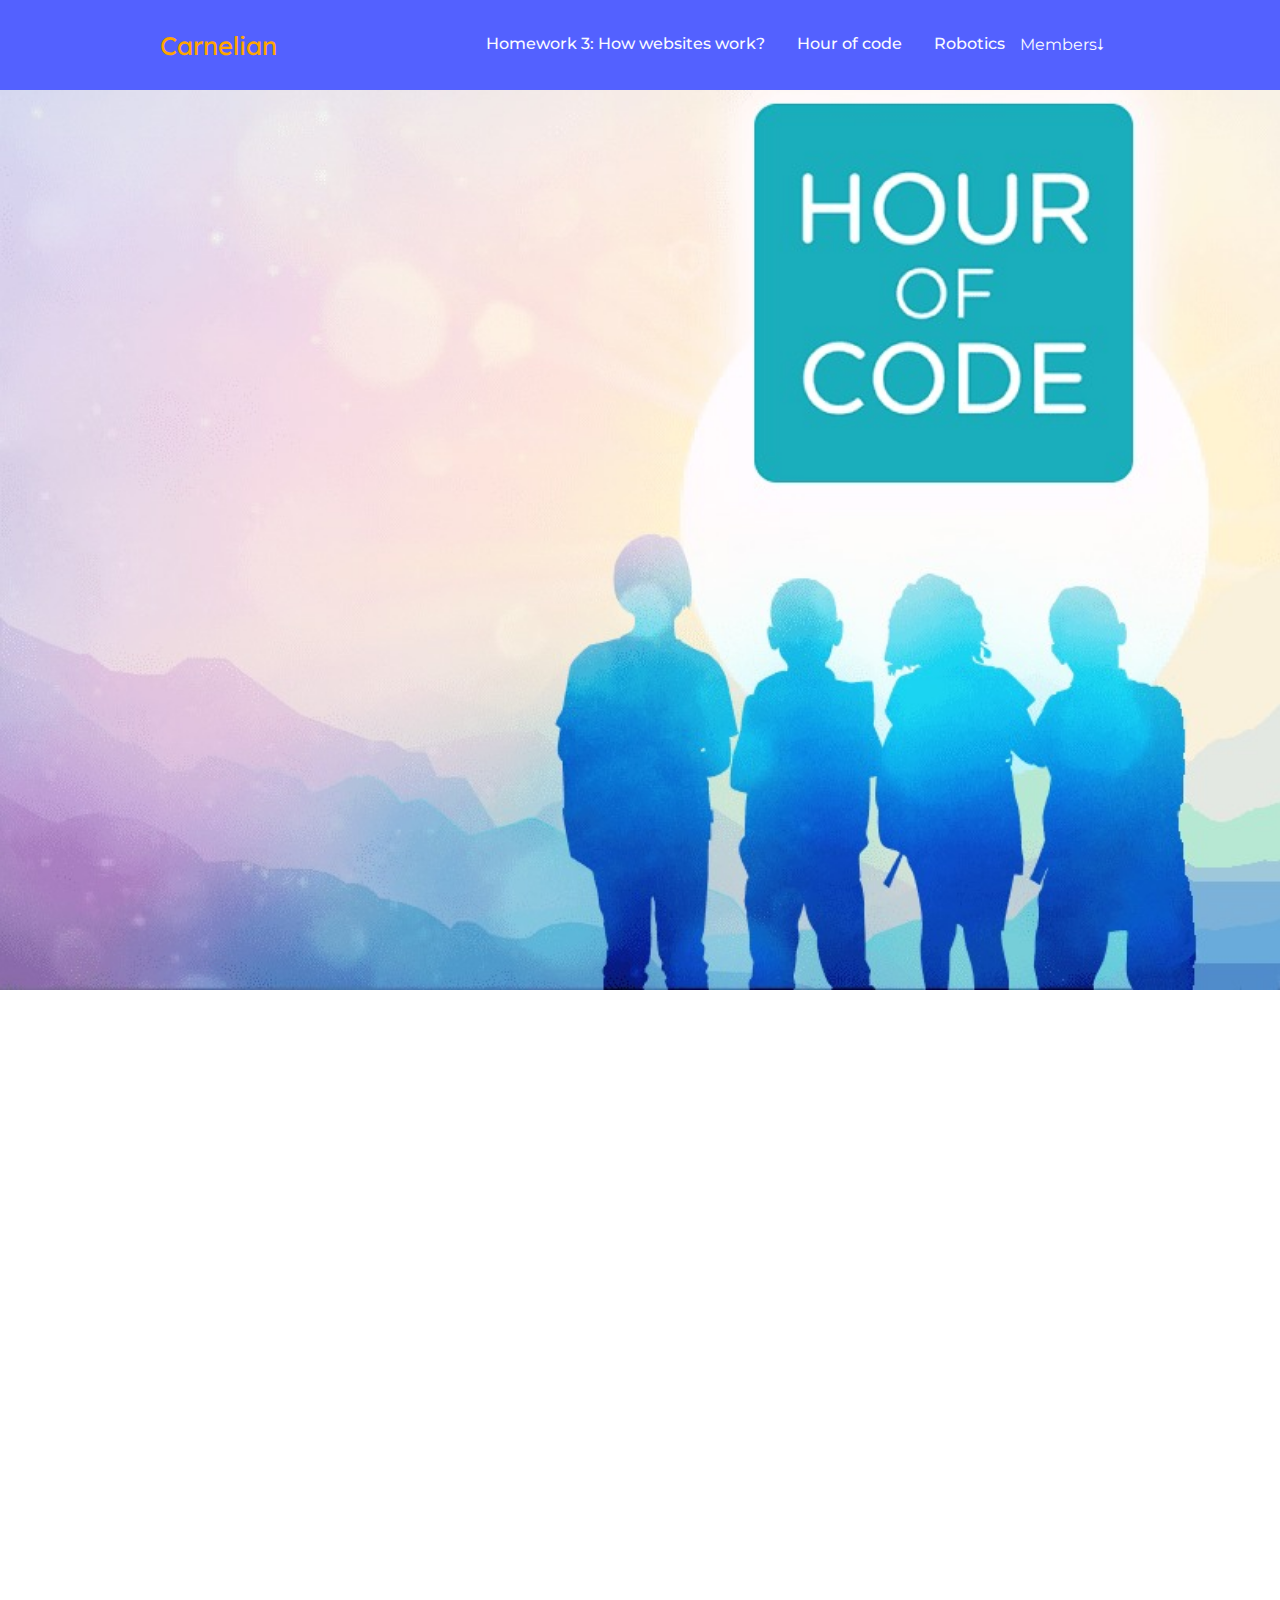
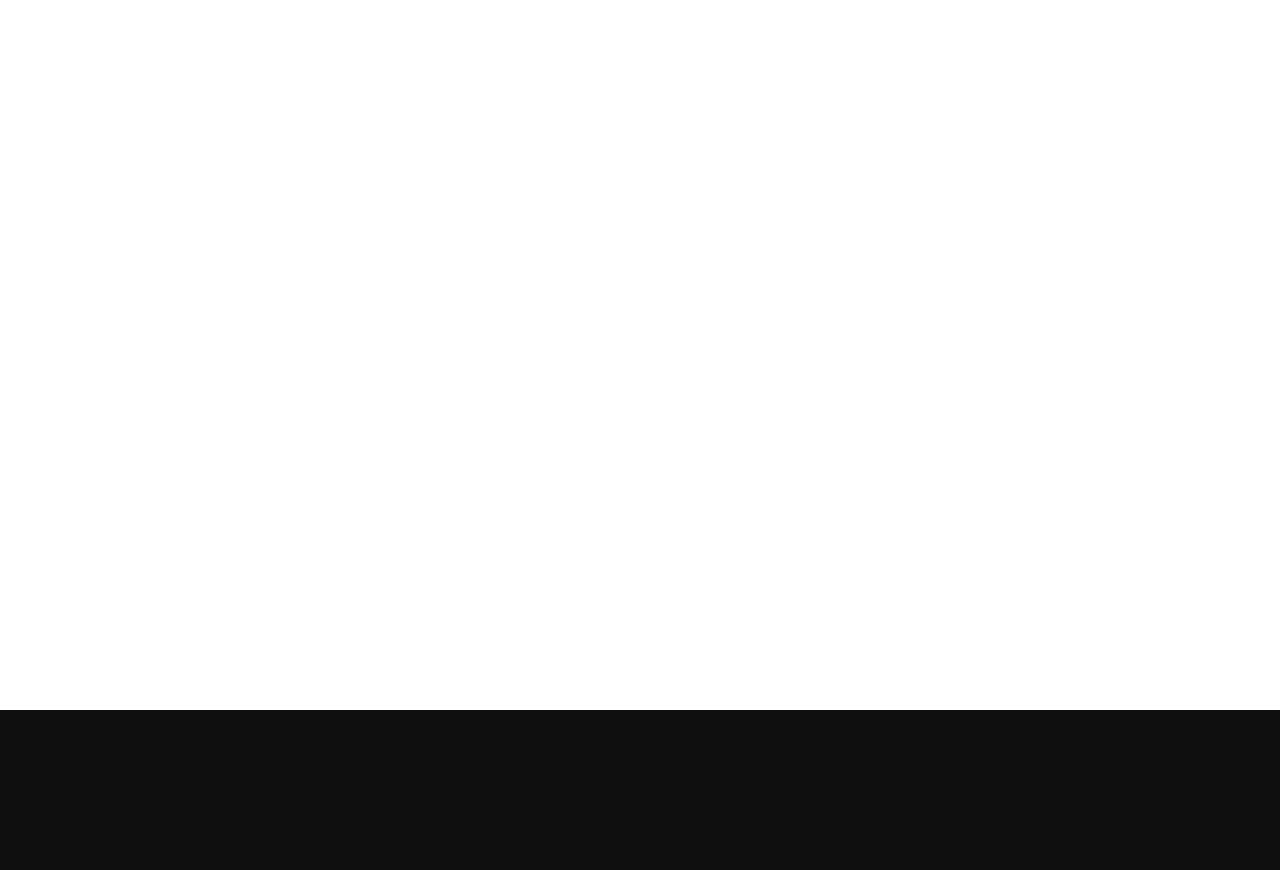
<file: Site/Hour of code/Index.html>
<!DOCTYPE html>
<html lang="en">
<head>
    <meta charset="UTF-8">
    <meta name="viewport" content="width=device-width, initial-scale=1.0">
    <meta http-equiv="X-UA-Compatible" content="ie=edge">
    <title>Hour of code</title>
    <link rel="stylesheet" href="./css/all.css">
    <link rel="stylesheet" href="./css s/Hour of code.css">
    <link rel="stylesheet" href="./css/aos.css">
    <link rel="stylesheet" href="./css/Style.css">
</head>
<body>
        <header class="l-header">
            <nav class="nav bd-grid">
                <div>
                    <span>Carnelian</span>
                </div>
                <div class="nav__menu" id="nav-menu">
                    <ul class="nav__list">
                        <li class="nav__item"><a class="nav__link">Homework 3: How websites work?</a></li>
                        <li class="nav__item"><a href="./Index.html" class="nav__link">Hour of code</a></li>
                        <li class="nav__item"><a href="../Robotics/index.html" class="nav__link">Robotics</a></li>
                        <div class="dropdown">
                            <button class="dropbtn">Members⭣ 
                              <li class="nav__item"></li>
                            </button>
                            <div class="dropdown-content">
                              <a href="../Nihad.html">Nihad</a>
                              <a href="../Nuray.html">Nuray</a>
                              <a href="../Mammad.html">Mammad</a>
                              <a href="../Ramil.html">Ramil</a>
                            </div>
                        </div>
                    </ul>
                </div>
                <div class="nav__toggle" id="nav-toggle">
                    <i class='bx bx-menu'></i>
                </div>
            </nav>
        </header>
    <main>
        <section class="site-title">
            <div class="site-background" data-aos="fade-up" data-aos-delay="100">
            </div>
        </section>
        <section class="container">
            <div class="site-content">
                <div class="posts">
                    <div class="post-content" data-aos="zoom-in" data-aos-delay="200">
                        <div class="post-content" data-aos="zoom-in" data-aos-delay="200">
                            <div class="post-title">
                                <a href="#">About Website</a>
                                <p>Before starting the website, we individually finished required courses from “codeacademy”. Secondly, we tried to combine the knowledge we learned from the courses as a group and help each other in difficulties. Then we started building the site with all the knowledge we have learned from “codeacademy” course. We used programming languages such as HTML, CSS, and JavaScript on the website. Moreover, we made some mistakes while building the website, but then we were able to overcome obstacles. We have opened different sections on our website, such as "hour of code", "robotics project", "information about ourselves" and wrote certain information about them. Finally, we surrounded the website with images and videos, which make the site look more attractive.
                                </p>
                            </div>
                        </div>
                        
                        <div class="post-image">
                            <div>
                                <iframe width="810" height="500" src="https://www.youtube.com/embed/OwnjFFNsHEo" frameborder="0" allow="accelerometer; autoplay; clipboard-write; encrypted-media; gyroscope; picture-in-picture" allowfullscreen></iframe>
                            </div>
                        </div>
                        <div class="post-title">
                            <a href="#">HOUR OF CODE</a>
                            <p>The Hour of Code started as a one-hour introduction to computer science, designed to clarify 
                                "code", to show that everybody can learn the basics, and to broaden participation in the field of computer science. Since then, it has been a global movement to celebrate computer science, 
                                beginning with 1-hour coding operations but extending to all kinds of group projects. Anyone can organize an Hour of Code event, anywhere in the world. For these reasons, we also participated in the Hour of Code event in order to introduce computer science to young aged school children. Our “hour of code” organization aimed to introduce school kids to the fundamentals of computer science and programming and to interest them in this area. The event was held online via the“zoom” website, with 5th-grade students of Zangilan (Karabakh) secondary school No.33. 
                                The total number of event participants was 20. First, we started by informing them about the ADA
                                 university and the general information about  "hour of code". Then we demonstrated encouraging videos to make our event enthusiastic. Three different and interesting games were demonstrated to help children understand the basic structure of the field. The kids enjoyed the games and told us that they got valuable information about technology and programming. In the end, the students were certified for their active participation in the event.
                            </p>
                        </div>
                    </div>
                    
            </div>
        </section>
    </main>
    <footer align="center" class="footer">
        <div class="container">
            <div class="about-us" data-aos="fade-right" data-aos-delay="200">
                <h2>Members</h2>
                <p>Nihad Guluzade, Nuray Gurbanova, Ramil Valiyev, Mammad Verdizada</p>
            </div>
        </div>
    </footer>
    <script src="./js/Jquery3.4.1.min.js"></script>
    <script src="./js/owl.carousel.min.js"></script>
    <script src="./js/aos.js"></script>
    <script src="./js/main.js"></script>
</body>
</html>
</file>
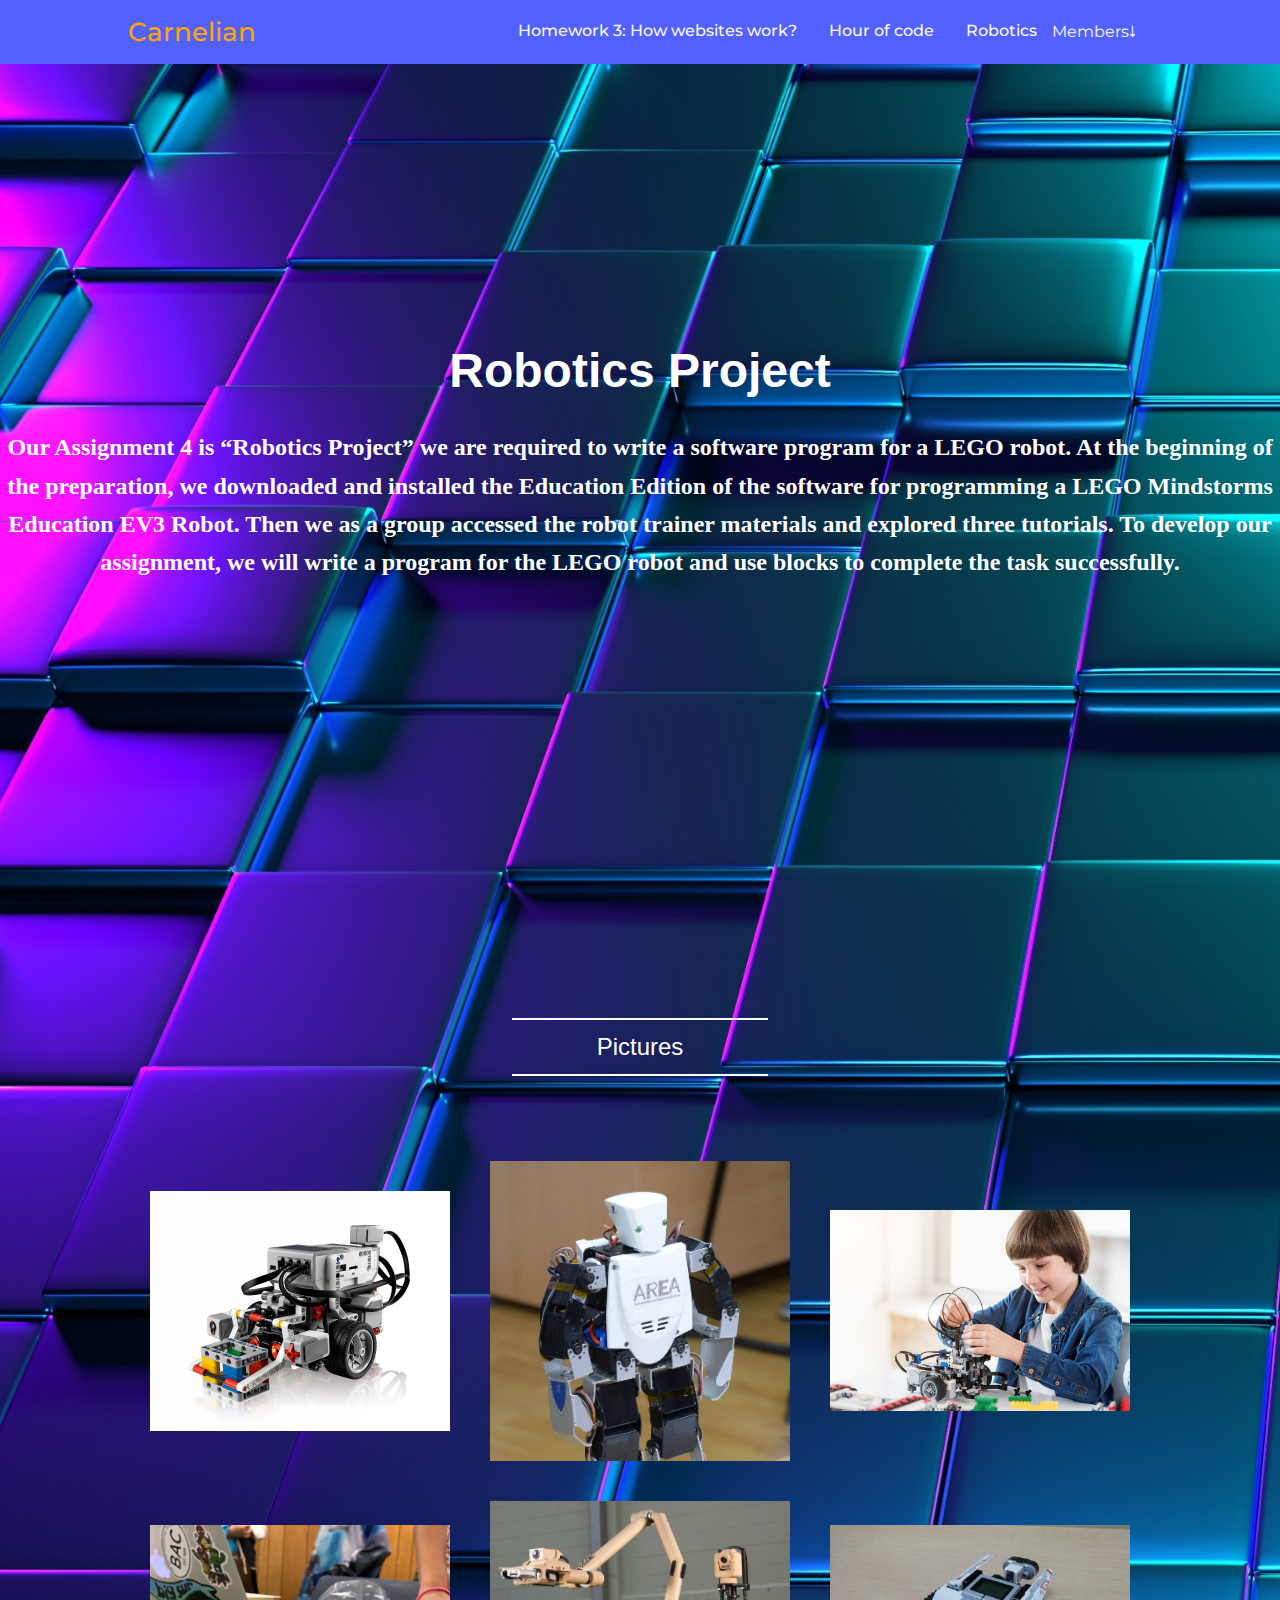
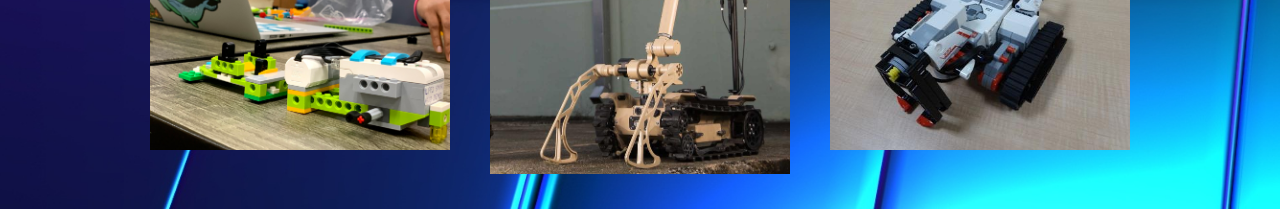
<file: Site/Robotics/index.html>
<!DOCTYPE html>
<html lang="en">
<head>
	<meta charset="utf-8">
	<title>Robotics</title>
	<style>
		body {
		  background-image: url("./images/3d-cube-background-4k-yo.jpg");
		  background-repeat: no-repeat;
		  background-size: cover;
		}
		</style>
    <link rel="stylesheet" href="../Members/css/Robotics.css">
</head>
<header class="l-header">
	<nav class="nav bd-grid">
		<div>
			<span>Carnelian</span>
		</div>

		<div class="nav__menu" id="nav-menu">
			<ul class="nav__list">
				<li class="nav__item"><a class="nav__link">Homework 3: How websites work?</a></li>
				<li class="nav__item"><a href="../Hour of code/Index.html" class="nav__link">Hour of code</a></li>
				<li class="nav__item"><a href="../Robotics/index.html" class="nav__link">Robotics</a></li>
				<div class="dropdown">
					<button class="dropbtn">Members⭣ 
					  <li class="nav__item"></li>
					</button>
					<div class="dropdown-content">
					  <a href="../Nihad.html">Nihad</a>
					  <a href="../Nuray.html">Nuray</a>
					  <a href="../Mammad.html">Mammad</a>
					  <a href="../Ramil.html">Ramil</a>
					</div>
				</div>
			</ul>
		</div>

		<div class="nav__toggle" id="nav-toggle">
			<i class='bx bx-menu'></i>
		</div>
	</nav>
</header>
<body background="images/3d-cube-background-4k-yo.jpg" link="#000" alink="#017bf5" vlink="#000">
		<div class="main" id="home">
			
			<br /><br /><br /><br /><br /><br /><br /><br /><br /><br /><br><br><br>
			<h1 align="center">
				<font face="sans-serif" color="white" size="7">
				Robotics Project
				</font>
			</h1>
			<h3 align="center">
				<font face="Lato" color="white" size="5">
					Our Assignment 4 is “Robotics Project” we are required to write a software program for a LEGO robot. At the beginning of the preparation, we downloaded and installed the Education Edition of the software for programming a LEGO Mindstorms Education EV3 Robot. Then we as a group accessed the robot trainer materials and explored three tutorials. To develop our assignment, we will write a program for the LEGO robot and use blocks to complete the task successfully.
				</font>
			</h3>
		</div>
		<br><br><br><br><br><br><br><br><br><br>
		<br><br><br><br><br><br>
		<div class="portfolio">
			<hr color="#fff" width="20%">
				<p align="center"><font face="sans-serif" color="white" size="5.5">Pictures</font></p>
			<hr color="#fff" width="20%">
			<br><br>
			<table align="center" cellspacing="10" cellpadding="15">
				<tr>
					<td>
						<img src="images/img1.png" height="200" width="300">
					</td>
					<td>
						<img src="images/img2.jpg" height="200" width="300">
					</td>
					<td>
						<img src="images/img3.jpg" height="200" width="300">
					</td>
				</tr>
				<tr>
					<td>
						<img src="images/img4.jpg" height="200" width="300">
					</td>
					<td>
						<img src="images/img5.jpg" height="200" width="300">
					</td>
					<td>
						<img src="images/img6.jpg" height="200" width="300">
					</td>
				</tr>
				<tr>
				</tr>
			</table>
		</div>

</body>
</html>
</file>
<file: Site/Hour of code/css/all.css>
.fa,
.fas,
.far,
.fal,
.fad,
.fab {
  -moz-osx-font-smoothing: grayscale;
  -webkit-font-smoothing: antialiased;
  display: inline-block;
  font-style: normal;
  font-variant: normal;
  text-rendering: auto;
  line-height: 1; }

.fa-lg {
  font-size: 1.33333em;
  line-height: 0.75em;
  vertical-align: -.0667em; }

.fa-xs {
  font-size: .75em; }

.fa-sm {
  font-size: .875em; }

.fa-1x {
  font-size: 1em; }

.fa-2x {
  font-size: 2em; }

.fa-3x {
  font-size: 3em; }

.fa-4x {
  font-size: 4em; }

.fa-5x {
  font-size: 5em; }

.fa-6x {
  font-size: 6em; }

.fa-7x {
  font-size: 7em; }

.fa-8x {
  font-size: 8em; }

.fa-9x {
  font-size: 9em; }

.fa-10x {
  font-size: 10em; }

.fa-fw {
  text-align: center;
  width: 1.25em; }

.fa-ul {
  list-style-type: none;
  margin-left: 2.5em;
  padding-left: 0; }
  .fa-ul > li {
    position: relative; }

.fa-li {
  left: -2em;
  position: absolute;
  text-align: center;
  width: 2em;
  line-height: inherit; }

.fa-border {
  border: solid 0.08em #eee;
  border-radius: .1em;
  padding: .2em .25em .15em; }

.fa-pull-left {
  float: left; }

.fa-pull-right {
  float: right; }

.fa.fa-pull-left,
.fas.fa-pull-left,
.far.fa-pull-left,
.fal.fa-pull-left,
.fab.fa-pull-left {
  margin-right: .3em; }

.fa.fa-pull-right,
.fas.fa-pull-right,
.far.fa-pull-right,
.fal.fa-pull-right,
.fab.fa-pull-right {
  margin-left: .3em; }

.fa-spin {
  -webkit-animation: fa-spin 2s infinite linear;
          animation: fa-spin 2s infinite linear; }

.fa-pulse {
  -webkit-animation: fa-spin 1s infinite steps(8);
          animation: fa-spin 1s infinite steps(8); }

@-webkit-keyframes fa-spin {
  0% {
    -webkit-transform: rotate(0deg);
            transform: rotate(0deg); }
  100% {
    -webkit-transform: rotate(360deg);
            transform: rotate(360deg); } }

@keyframes fa-spin {
  0% {
    -webkit-transform: rotate(0deg);
            transform: rotate(0deg); }
  100% {
    -webkit-transform: rotate(360deg);
            transform: rotate(360deg); } }

.fa-rotate-90 {
  -ms-filter: "progid:DXImageTransform.Microsoft.BasicImage(rotation=1)";
  -webkit-transform: rotate(90deg);
          transform: rotate(90deg); }

.fa-rotate-180 {
  -ms-filter: "progid:DXImageTransform.Microsoft.BasicImage(rotation=2)";
  -webkit-transform: rotate(180deg);
          transform: rotate(180deg); }

.fa-rotate-270 {
  -ms-filter: "progid:DXImageTransform.Microsoft.BasicImage(rotation=3)";
  -webkit-transform: rotate(270deg);
          transform: rotate(270deg); }

.fa-flip-horizontal {
  -ms-filter: "progid:DXImageTransform.Microsoft.BasicImage(rotation=0, mirror=1)";
  -webkit-transform: scale(-1, 1);
          transform: scale(-1, 1); }

.fa-flip-vertical {
  -ms-filter: "progid:DXImageTransform.Microsoft.BasicImage(rotation=2, mirror=1)";
  -webkit-transform: scale(1, -1);
          transform: scale(1, -1); }

.fa-flip-both, .fa-flip-horizontal.fa-flip-vertical {
  -ms-filter: "progid:DXImageTransform.Microsoft.BasicImage(rotation=2, mirror=1)";
  -webkit-transform: scale(-1, -1);
          transform: scale(-1, -1); }

:root .fa-rotate-90,
:root .fa-rotate-180,
:root .fa-rotate-270,
:root .fa-flip-horizontal,
:root .fa-flip-vertical,
:root .fa-flip-both {
  -webkit-filter: none;
          filter: none; }

.fa-stack {
  display: inline-block;
  height: 2em;
  line-height: 2em;
  position: relative;
  vertical-align: middle;
  width: 2.5em; }

.fa-stack-1x,
.fa-stack-2x {
  left: 0;
  position: absolute;
  text-align: center;
  width: 100%; }

.fa-stack-1x {
  line-height: inherit; }

.fa-stack-2x {
  font-size: 2em; }

.fa-inverse {
  color: #fff; }

.fa-laptop:before {
  content: "\f109"; }

.fa-laptop-code:before {
  content: "\f5fc"; }

.fa-laptop-medical:before {
  content: "\f812"; }

.fa-laravel:before {
  content: "\f3bd"; }

.fa-lastfm:before {
  content: "\f202"; }

.fa-lastfm-square:before {
  content: "\f203"; }

.fa-laugh:before {
  content: "\f599"; }

.fa-laugh-beam:before {
  content: "\f59a"; }

.fa-laugh-squint:before {
  content: "\f59b"; }

.fa-laugh-wink:before {
  content: "\f59c"; }

.fa-layer-group:before {
  content: "\f5fd"; }

.fa-leaf:before {
  content: "\f06c"; }

.fa-leanpub:before {
  content: "\f212"; }

.fa-lemon:before {
  content: "\f094"; }

.fa-less:before {
  content: "\f41d"; }

.fa-less-than:before {
  content: "\f536"; }

.fa-less-than-equal:before {
  content: "\f537"; }

.fa-level-down-alt:before {
  content: "\f3be"; }

.fa-level-up-alt:before {
  content: "\f3bf"; }

.fa-life-ring:before {
  content: "\f1cd"; }

.fa-lightbulb:before {
  content: "\f0eb"; }

.fa-line:before {
  content: "\f3c0"; }

.fa-link:before {
  content: "\f0c1"; }

.fa-linkedin:before {
  content: "\f08c"; }

.fa-linkedin-in:before {
  content: "\f0e1"; }

.fa-linode:before {
  content: "\f2b8"; }

.fa-linux:before {
  content: "\f17c"; }

.fa-lira-sign:before {
  content: "\f195"; }

.fa-list:before {
  content: "\f03a"; }

.fa-list-alt:before {
  content: "\f022"; }

.fa-list-ol:before {
  content: "\f0cb"; }

.fa-list-ul:before {
  content: "\f0ca"; }

.fa-location-arrow:before {
  content: "\f124"; }

.fa-lock:before {
  content: "\f023"; }

.fa-lock-open:before {
  content: "\f3c1"; }

.fa-long-arrow-alt-down:before {
  content: "\f309"; }

.fa-long-arrow-alt-left:before {
  content: "\f30a"; }

.fa-long-arrow-alt-right:before {
  content: "\f30b"; }

.fa-long-arrow-alt-up:before {
  content: "\f30c"; }

.fa-low-vision:before {
  content: "\f2a8"; }

.fa-luggage-cart:before {
  content: "\f59d"; }

.fa-lyft:before {
  content: "\f3c3"; }

.fa-magento:before {
  content: "\f3c4"; }

.fa-magic:before {
  content: "\f0d0"; }

.fa-magnet:before {
  content: "\f076"; }

.fa-mail-bulk:before {
  content: "\f674"; }

.fa-mailchimp:before {
  content: "\f59e"; }

.fa-male:before {
  content: "\f183"; }

.fa-mandalorian:before {
  content: "\f50f"; }

.fa-map:before {
  content: "\f279"; }

.fa-map-marked:before {
  content: "\f59f"; }

.fa-map-marked-alt:before {
  content: "\f5a0"; }

.fa-map-marker:before {
  content: "\f041"; }

.fa-map-marker-alt:before {
  content: "\f3c5"; }

.fa-map-pin:before {
  content: "\f276"; }

.fa-map-signs:before {
  content: "\f277"; }

.fa-markdown:before {
  content: "\f60f"; }

.fa-marker:before {
  content: "\f5a1"; }

.fa-mars:before {
  content: "\f222"; }

.fa-mars-double:before {
  content: "\f227"; }

.fa-mars-stroke:before {
  content: "\f229"; }

.fa-mars-stroke-h:before {
  content: "\f22b"; }

.fa-mars-stroke-v:before {
  content: "\f22a"; }

.fa-mask:before {
  content: "\f6fa"; }

.fa-mastodon:before {
  content: "\f4f6"; }

.fa-maxcdn:before {
  content: "\f136"; }

.fa-medal:before {
  content: "\f5a2"; }

.fa-medapps:before {
  content: "\f3c6"; }

.fa-medium:before {
  content: "\f23a"; }

.fa-medium-m:before {
  content: "\f3c7"; }

.fa-medkit:before {
  content: "\f0fa"; }

.fa-medrt:before {
  content: "\f3c8"; }

.fa-meetup:before {
  content: "\f2e0"; }

.fa-megaport:before {
  content: "\f5a3"; }

.fa-meh:before {
  content: "\f11a"; }

.fa-meh-blank:before {
  content: "\f5a4"; }

.fa-meh-rolling-eyes:before {
  content: "\f5a5"; }

.fa-memory:before {
  content: "\f538"; }

.fa-mendeley:before {
  content: "\f7b3"; }

.fa-menorah:before {
  content: "\f676"; }

.fa-mercury:before {
  content: "\f223"; }

.fa-meteor:before {
  content: "\f753"; }

.fa-microchip:before {
  content: "\f2db"; }

.fa-microphone:before {
  content: "\f130"; }

.fa-microphone-alt:before {
  content: "\f3c9"; }

.fa-microphone-alt-slash:before {
  content: "\f539"; }

.fa-microphone-slash:before {
  content: "\f131"; }

.fa-microscope:before {
  content: "\f610"; }

.fa-microsoft:before {
  content: "\f3ca"; }

.fa-minus:before {
  content: "\f068"; }

.fa-minus-circle:before {
  content: "\f056"; }

.fa-minus-square:before {
  content: "\f146"; }

.fa-mitten:before {
  content: "\f7b5"; }

.fa-mix:before {
  content: "\f3cb"; }

.fa-mixcloud:before {
  content: "\f289"; }

.fa-mizuni:before {
  content: "\f3cc"; }

.fa-mobile:before {
  content: "\f10b"; }

.fa-mobile-alt:before {
  content: "\f3cd"; }

.fa-modx:before {
  content: "\f285"; }

.fa-monero:before {
  content: "\f3d0"; }

.fa-money-bill:before {
  content: "\f0d6"; }

.fa-money-bill-alt:before {
  content: "\f3d1"; }

.fa-money-bill-wave:before {
  content: "\f53a"; }

.fa-money-bill-wave-alt:before {
  content: "\f53b"; }

.fa-money-check:before {
  content: "\f53c"; }

.fa-money-check-alt:before {
  content: "\f53d"; }

.fa-monument:before {
  content: "\f5a6"; }

.fa-moon:before {
  content: "\f186"; }

.fa-mortar-pestle:before {
  content: "\f5a7"; }

.fa-mosque:before {
  content: "\f678"; }

.fa-motorcycle:before {
  content: "\f21c"; }

.fa-mountain:before {
  content: "\f6fc"; }

.fa-mouse-pointer:before {
  content: "\f245"; }

.fa-mug-hot:before {
  content: "\f7b6"; }

.fa-music:before {
  content: "\f001"; }

.fa-napster:before {
  content: "\f3d2"; }

.fa-neos:before {
  content: "\f612"; }

.fa-network-wired:before {
  content: "\f6ff"; }

.fa-neuter:before {
  content: "\f22c"; }

.fa-newspaper:before {
  content: "\f1ea"; }

.fa-nimblr:before {
  content: "\f5a8"; }

.fa-node:before {
  content: "\f419"; }

.fa-node-js:before {
  content: "\f3d3"; }

.fa-not-equal:before {
  content: "\f53e"; }

.fa-notes-medical:before {
  content: "\f481"; }

.fa-npm:before {
  content: "\f3d4"; }

.fa-ns8:before {
  content: "\f3d5"; }

.fa-nutritionix:before {
  content: "\f3d6"; }

.fa-object-group:before {
  content: "\f247"; }

.fa-object-ungroup:before {
  content: "\f248"; }

.fa-odnoklassniki:before {
  content: "\f263"; }

.fa-odnoklassniki-square:before {
  content: "\f264"; }

.fa-oil-can:before {
  content: "\f613"; }

.fa-old-republic:before {
  content: "\f510"; }

.fa-om:before {
  content: "\f679"; }

.fa-opencart:before {
  content: "\f23d"; }

.fa-openid:before {
  content: "\f19b"; }

.fa-opera:before {
  content: "\f26a"; }

.fa-optin-monster:before {
  content: "\f23c"; }

.fa-osi:before {
  content: "\f41a"; }

.fa-otter:before {
  content: "\f700"; }

.fa-outdent:before {
  content: "\f03b"; }

.fa-page4:before {
  content: "\f3d7"; }

.fa-pagelines:before {
  content: "\f18c"; }

.fa-pager:before {
  content: "\f815"; }

.fa-paint-brush:before {
  content: "\f1fc"; }

.fa-paint-roller:before {
  content: "\f5aa"; }

.fa-palette:before {
  content: "\f53f"; }

.fa-palfed:before {
  content: "\f3d8"; }

.fa-pallet:before {
  content: "\f482"; }

.fa-paper-plane:before {
  content: "\f1d8"; }

.fa-paperclip:before {
  content: "\f0c6"; }

.fa-parachute-box:before {
  content: "\f4cd"; }

.fa-paragraph:before {
  content: "\f1dd"; }

.fa-parking:before {
  content: "\f540"; }

.fa-passport:before {
  content: "\f5ab"; }

.fa-pastafarianism:before {
  content: "\f67b"; }

.fa-paste:before {
  content: "\f0ea"; }

.fa-patreon:before {
  content: "\f3d9"; }

.fa-pause:before {
  content: "\f04c"; }

.fa-pause-circle:before {
  content: "\f28b"; }

.fa-paw:before {
  content: "\f1b0"; }

.fa-paypal:before {
  content: "\f1ed"; }

.fa-peace:before {
  content: "\f67c"; }

.fa-pen:before {
  content: "\f304"; }

.fa-pen-alt:before {
  content: "\f305"; }

.fa-pen-fancy:before {
  content: "\f5ac"; }

.fa-pen-nib:before {
  content: "\f5ad"; }

.fa-pen-square:before {
  content: "\f14b"; }

.fa-pencil-alt:before {
  content: "\f303"; }

.fa-pencil-ruler:before {
  content: "\f5ae"; }

.fa-penny-arcade:before {
  content: "\f704"; }

.fa-people-carry:before {
  content: "\f4ce"; }

.fa-pepper-hot:before {
  content: "\f816"; }

.fa-percent:before {
  content: "\f295"; }

.fa-percentage:before {
  content: "\f541"; }

.fa-periscope:before {
  content: "\f3da"; }

.fa-person-booth:before {
  content: "\f756"; }

.fa-phabricator:before {
  content: "\f3db"; }

.fa-phoenix-framework:before {
  content: "\f3dc"; }

.fa-phoenix-squadron:before {
  content: "\f511"; }

.fa-phone:before {
  content: "\f095"; }

.fa-phone-alt:before {
  content: "\f879"; }

.fa-phone-slash:before {
  content: "\f3dd"; }

.fa-phone-square:before {
  content: "\f098"; }

.fa-phone-square-alt:before {
  content: "\f87b"; }

.fa-phone-volume:before {
  content: "\f2a0"; }

.fa-photo-video:before {
  content: "\f87c"; }

.fa-php:before {
  content: "\f457"; }

.fa-pied-piper:before {
  content: "\f2ae"; }

.fa-pied-piper-alt:before {
  content: "\f1a8"; }

.fa-pied-piper-hat:before {
  content: "\f4e5"; }

.fa-pied-piper-pp:before {
  content: "\f1a7"; }

.fa-piggy-bank:before {
  content: "\f4d3"; }

.fa-pills:before {
  content: "\f484"; }

.fa-pinterest:before {
  content: "\f0d2"; }

.fa-pinterest-p:before {
  content: "\f231"; }

.fa-pinterest-square:before {
  content: "\f0d3"; }

.fa-pizza-slice:before {
  content: "\f818"; }

.fa-place-of-worship:before {
  content: "\f67f"; }

.fa-plane:before {
  content: "\f072"; }

.fa-plane-arrival:before {
  content: "\f5af"; }

.fa-plane-departure:before {
  content: "\f5b0"; }

.fa-play:before {
  content: "\f04b"; }

.fa-play-circle:before {
  content: "\f144"; }

.fa-playstation:before {
  content: "\f3df"; }

.fa-plug:before {
  content: "\f1e6"; }

.fa-plus:before {
  content: "\f067"; }

.fa-plus-circle:before {
  content: "\f055"; }

.fa-plus-square:before {
  content: "\f0fe"; }

.fa-podcast:before {
  content: "\f2ce"; }

.fa-poll:before {
  content: "\f681"; }

.fa-poll-h:before {
  content: "\f682"; }

.fa-poo:before {
  content: "\f2fe"; }

.fa-poo-storm:before {
  content: "\f75a"; }

.fa-poop:before {
  content: "\f619"; }

.fa-portrait:before {
  content: "\f3e0"; }

.fa-pound-sign:before {
  content: "\f154"; }

.fa-power-off:before {
  content: "\f011"; }

.fa-pray:before {
  content: "\f683"; }

.fa-praying-hands:before {
  content: "\f684"; }

.fa-prescription:before {
  content: "\f5b1"; }

.fa-prescription-bottle:before {
  content: "\f485"; }

.fa-prescription-bottle-alt:before {
  content: "\f486"; }

.fa-print:before {
  content: "\f02f"; }

.fa-procedures:before {
  content: "\f487"; }

.fa-product-hunt:before {
  content: "\f288"; }

.fa-project-diagram:before {
  content: "\f542"; }

.fa-pushed:before {
  content: "\f3e1"; }

.fa-puzzle-piece:before {
  content: "\f12e"; }

.fa-python:before {
  content: "\f3e2"; }

.fa-qq:before {
  content: "\f1d6"; }

.fa-qrcode:before {
  content: "\f029"; }

.fa-question:before {
  content: "\f128"; }

.fa-question-circle:before {
  content: "\f059"; }

.fa-quidditch:before {
  content: "\f458"; }

.fa-quinscape:before {
  content: "\f459"; }

.fa-quora:before {
  content: "\f2c4"; }

.fa-quote-left:before {
  content: "\f10d"; }

.fa-quote-right:before {
  content: "\f10e"; }

.fa-quran:before {
  content: "\f687"; }

.fa-r-project:before {
  content: "\f4f7"; }

.fa-radiation:before {
  content: "\f7b9"; }

.fa-radiation-alt:before {
  content: "\f7ba"; }

.fa-rainbow:before {
  content: "\f75b"; }

.fa-random:before {
  content: "\f074"; }

.fa-raspberry-pi:before {
  content: "\f7bb"; }

.fa-ravelry:before {
  content: "\f2d9"; }

.fa-react:before {
  content: "\f41b"; }

.fa-reacteurope:before {
  content: "\f75d"; }

.fa-readme:before {
  content: "\f4d5"; }

.fa-rebel:before {
  content: "\f1d0"; }

.fa-receipt:before {
  content: "\f543"; }

.fa-recycle:before {
  content: "\f1b8"; }

.fa-red-river:before {
  content: "\f3e3"; }

.fa-reddit:before {
  content: "\f1a1"; }

.fa-reddit-alien:before {
  content: "\f281"; }

.fa-reddit-square:before {
  content: "\f1a2"; }

.fa-redhat:before {
  content: "\f7bc"; }

.fa-redo:before {
  content: "\f01e"; }

.fa-redo-alt:before {
  content: "\f2f9"; }

.fa-registered:before {
  content: "\f25d"; }

.fa-remove-format:before {
  content: "\f87d"; }

.fa-renren:before {
  content: "\f18b"; }

.fa-reply:before {
  content: "\f3e5"; }

.fa-reply-all:before {
  content: "\f122"; }

.fa-replyd:before {
  content: "\f3e6"; }

.fa-republican:before {
  content: "\f75e"; }

.fa-researchgate:before {
  content: "\f4f8"; }

.fa-resolving:before {
  content: "\f3e7"; }

.fa-restroom:before {
  content: "\f7bd"; }

.fa-retweet:before {
  content: "\f079"; }

.fa-rev:before {
  content: "\f5b2"; }

.fa-ribbon:before {
  content: "\f4d6"; }

.fa-ring:before {
  content: "\f70b"; }

.fa-road:before {
  content: "\f018"; }

.fa-robot:before {
  content: "\f544"; }

.fa-rocket:before {
  content: "\f135"; }

.fa-rocketchat:before {
  content: "\f3e8"; }

.fa-rockrms:before {
  content: "\f3e9"; }

.fa-route:before {
  content: "\f4d7"; }

.fa-rss:before {
  content: "\f09e"; }

.fa-rss-square:before {
  content: "\f143"; }

.fa-ruble-sign:before {
  content: "\f158"; }

.fa-ruler:before {
  content: "\f545"; }

.fa-ruler-combined:before {
  content: "\f546"; }

.fa-ruler-horizontal:before {
  content: "\f547"; }

.fa-ruler-vertical:before {
  content: "\f548"; }

.fa-running:before {
  content: "\f70c"; }

.fa-rupee-sign:before {
  content: "\f156"; }

.fa-sad-cry:before {
  content: "\f5b3"; }

.fa-sad-tear:before {
  content: "\f5b4"; }

.fa-safari:before {
  content: "\f267"; }

.fa-salesforce:before {
  content: "\f83b"; }

.fa-sass:before {
  content: "\f41e"; }

.fa-satellite:before {
  content: "\f7bf"; }

.fa-satellite-dish:before {
  content: "\f7c0"; }

.fa-save:before {
  content: "\f0c7"; }

.fa-schlix:before {
  content: "\f3ea"; }

.fa-school:before {
  content: "\f549"; }

.fa-screwdriver:before {
  content: "\f54a"; }

.fa-scribd:before {
  content: "\f28a"; }

.fa-scroll:before {
  content: "\f70e"; }

.fa-sd-card:before {
  content: "\f7c2"; }

.fa-search:before {
  content: "\f002"; }

.fa-search-dollar:before {
  content: "\f688"; }

.fa-search-location:before {
  content: "\f689"; }

.fa-search-minus:before {
  content: "\f010"; }

.fa-search-plus:before {
  content: "\f00e"; }

.fa-searchengin:before {
  content: "\f3eb"; }

.fa-seedling:before {
  content: "\f4d8"; }

.fa-sellcast:before {
  content: "\f2da"; }

.fa-sellsy:before {
  content: "\f213"; }

.fa-server:before {
  content: "\f233"; }

.fa-servicestack:before {
  content: "\f3ec"; }

.fa-shapes:before {
  content: "\f61f"; }

.fa-share:before {
  content: "\f064"; }

.fa-share-alt:before {
  content: "\f1e0"; }

.fa-share-alt-square:before {
  content: "\f1e1"; }

.fa-share-square:before {
  content: "\f14d"; }

.fa-shekel-sign:before {
  content: "\f20b"; }

.fa-shield-alt:before {
  content: "\f3ed"; }

.fa-ship:before {
  content: "\f21a"; }

.fa-shipping-fast:before {
  content: "\f48b"; }

.fa-shirtsinbulk:before {
  content: "\f214"; }

.fa-shoe-prints:before {
  content: "\f54b"; }

.fa-shopping-bag:before {
  content: "\f290"; }

.fa-shopping-basket:before {
  content: "\f291"; }

.fa-shopping-cart:before {
  content: "\f07a"; }

.fa-shopware:before {
  content: "\f5b5"; }

.fa-shower:before {
  content: "\f2cc"; }

.fa-shuttle-van:before {
  content: "\f5b6"; }

.fa-sign:before {
  content: "\f4d9"; }

.fa-sign-in-alt:before {
  content: "\f2f6"; }

.fa-sign-language:before {
  content: "\f2a7"; }

.fa-sign-out-alt:before {
  content: "\f2f5"; }

.fa-signal:before {
  content: "\f012"; }

.fa-signature:before {
  content: "\f5b7"; }

.fa-sim-card:before {
  content: "\f7c4"; }

.fa-simplybuilt:before {
  content: "\f215"; }

.fa-sistrix:before {
  content: "\f3ee"; }

.fa-sitemap:before {
  content: "\f0e8"; }

.fa-sith:before {
  content: "\f512"; }

.fa-skating:before {
  content: "\f7c5"; }

.fa-sketch:before {
  content: "\f7c6"; }

.fa-skiing:before {
  content: "\f7c9"; }

.fa-skiing-nordic:before {
  content: "\f7ca"; }

.fa-skull:before {
  content: "\f54c"; }

.fa-skull-crossbones:before {
  content: "\f714"; }

.fa-skyatlas:before {
  content: "\f216"; }

.fa-skype:before {
  content: "\f17e"; }

.fa-slack:before {
  content: "\f198"; }

.fa-slack-hash:before {
  content: "\f3ef"; }

.fa-slash:before {
  content: "\f715"; }

.fa-sleigh:before {
  content: "\f7cc"; }

.fa-sliders-h:before {
  content: "\f1de"; }

.fa-slideshare:before {
  content: "\f1e7"; }

.fa-smile:before {
  content: "\f118"; }

.fa-smile-beam:before {
  content: "\f5b8"; }

.fa-smile-wink:before {
  content: "\f4da"; }

.fa-smog:before {
  content: "\f75f"; }

.fa-smoking:before {
  content: "\f48d"; }

.fa-smoking-ban:before {
  content: "\f54d"; }

.fa-sms:before {
  content: "\f7cd"; }

.fa-snapchat:before {
  content: "\f2ab"; }

.fa-snapchat-ghost:before {
  content: "\f2ac"; }

.fa-snapchat-square:before {
  content: "\f2ad"; }

.fa-snowboarding:before {
  content: "\f7ce"; }

.fa-snowflake:before {
  content: "\f2dc"; }

.fa-snowman:before {
  content: "\f7d0"; }

.fa-snowplow:before {
  content: "\f7d2"; }

.fa-socks:before {
  content: "\f696"; }

.fa-solar-panel:before {
  content: "\f5ba"; }

.fa-sort:before {
  content: "\f0dc"; }

.fa-sort-alpha-down:before {
  content: "\f15d"; }

.fa-sort-alpha-down-alt:before {
  content: "\f881"; }

.fa-sort-alpha-up:before {
  content: "\f15e"; }

.fa-sort-alpha-up-alt:before {
  content: "\f882"; }

.fa-sort-amount-down:before {
  content: "\f160"; }

.fa-sort-amount-down-alt:before {
  content: "\f884"; }

.fa-sort-amount-up:before {
  content: "\f161"; }

.fa-sort-amount-up-alt:before {
  content: "\f885"; }

.fa-sort-down:before {
  content: "\f0dd"; }

.fa-sort-numeric-down:before {
  content: "\f162"; }

.fa-sort-numeric-down-alt:before {
  content: "\f886"; }

.fa-sort-numeric-up:before {
  content: "\f163"; }

.fa-sort-numeric-up-alt:before {
  content: "\f887"; }

.fa-sort-up:before {
  content: "\f0de"; }

.fa-soundcloud:before {
  content: "\f1be"; }

.fa-sourcetree:before {
  content: "\f7d3"; }

.fa-spa:before {
  content: "\f5bb"; }

.fa-space-shuttle:before {
  content: "\f197"; }

.fa-speakap:before {
  content: "\f3f3"; }

.fa-speaker-deck:before {
  content: "\f83c"; }

.fa-spell-check:before {
  content: "\f891"; }

.fa-spider:before {
  content: "\f717"; }

.fa-spinner:before {
  content: "\f110"; }

.fa-splotch:before {
  content: "\f5bc"; }

.fa-spotify:before {
  content: "\f1bc"; }

.fa-spray-can:before {
  content: "\f5bd"; }

.fa-square:before {
  content: "\f0c8"; }

.fa-square-full:before {
  content: "\f45c"; }

.fa-square-root-alt:before {
  content: "\f698"; }

.fa-squarespace:before {
  content: "\f5be"; }

.fa-stack-exchange:before {
  content: "\f18d"; }

.fa-stack-overflow:before {
  content: "\f16c"; }

.fa-stackpath:before {
  content: "\f842"; }

.fa-stamp:before {
  content: "\f5bf"; }

.fa-star:before {
  content: "\f005"; }

.fa-star-and-crescent:before {
  content: "\f699"; }

.fa-star-half:before {
  content: "\f089"; }

.fa-star-half-alt:before {
  content: "\f5c0"; }

.fa-star-of-david:before {
  content: "\f69a"; }

.fa-star-of-life:before {
  content: "\f621"; }

.fa-staylinked:before {
  content: "\f3f5"; }

.fa-steam:before {
  content: "\f1b6"; }

.fa-steam-square:before {
  content: "\f1b7"; }

.fa-steam-symbol:before {
  content: "\f3f6"; }

.fa-step-backward:before {
  content: "\f048"; }

.fa-step-forward:before {
  content: "\f051"; }

.fa-stethoscope:before {
  content: "\f0f1"; }

.fa-sticker-mule:before {
  content: "\f3f7"; }

.fa-sticky-note:before {
  content: "\f249"; }

.fa-stop:before {
  content: "\f04d"; }

.fa-stop-circle:before {
  content: "\f28d"; }

.fa-stopwatch:before {
  content: "\f2f2"; }

.fa-store:before {
  content: "\f54e"; }

.fa-store-alt:before {
  content: "\f54f"; }

.fa-strava:before {
  content: "\f428"; }

.fa-stream:before {
  content: "\f550"; }

.fa-street-view:before {
  content: "\f21d"; }

.fa-strikethrough:before {
  content: "\f0cc"; }

.fa-stripe:before {
  content: "\f429"; }

.fa-stripe-s:before {
  content: "\f42a"; }

.fa-stroopwafel:before {
  content: "\f551"; }

.fa-studiovinari:before {
  content: "\f3f8"; }

.fa-stumbleupon:before {
  content: "\f1a4"; }

.fa-stumbleupon-circle:before {
  content: "\f1a3"; }

.fa-subscript:before {
  content: "\f12c"; }

.fa-subway:before {
  content: "\f239"; }

.fa-suitcase:before {
  content: "\f0f2"; }

.fa-suitcase-rolling:before {
  content: "\f5c1"; }

.fa-sun:before {
  content: "\f185"; }

.fa-superpowers:before {
  content: "\f2dd"; }

.fa-superscript:before {
  content: "\f12b"; }

.fa-supple:before {
  content: "\f3f9"; }

.fa-surprise:before {
  content: "\f5c2"; }

.fa-suse:before {
  content: "\f7d6"; }

.fa-swatchbook:before {
  content: "\f5c3"; }

.fa-swimmer:before {
  content: "\f5c4"; }

.fa-swimming-pool:before {
  content: "\f5c5"; }

.fa-symfony:before {
  content: "\f83d"; }

.fa-synagogue:before {
  content: "\f69b"; }

.fa-sync:before {
  content: "\f021"; }

.fa-sync-alt:before {
  content: "\f2f1"; }

.fa-syringe:before {
  content: "\f48e"; }

.fa-table:before {
  content: "\f0ce"; }

.fa-table-tennis:before {
  content: "\f45d"; }

.fa-tablet:before {
  content: "\f10a"; }

.fa-tablet-alt:before {
  content: "\f3fa"; }

.fa-tablets:before {
  content: "\f490"; }

.fa-tachometer-alt:before {
  content: "\f3fd"; }

.fa-tag:before {
  content: "\f02b"; }

.fa-tags:before {
  content: "\f02c"; }

.fa-tape:before {
  content: "\f4db"; }

.fa-tasks:before {
  content: "\f0ae"; }

.fa-taxi:before {
  content: "\f1ba"; }

.fa-teamspeak:before {
  content: "\f4f9"; }

.fa-teeth:before {
  content: "\f62e"; }

.fa-teeth-open:before {
  content: "\f62f"; }

.fa-telegram:before {
  content: "\f2c6"; }

.fa-telegram-plane:before {
  content: "\f3fe"; }

.fa-temperature-high:before {
  content: "\f769"; }

.fa-temperature-low:before {
  content: "\f76b"; }

.fa-tencent-weibo:before {
  content: "\f1d5"; }

.fa-tenge:before {
  content: "\f7d7"; }

.fa-terminal:before {
  content: "\f120"; }

.fa-text-height:before {
  content: "\f034"; }

.fa-text-width:before {
  content: "\f035"; }

.fa-th:before {
  content: "\f00a"; }

.fa-th-large:before {
  content: "\f009"; }

.fa-th-list:before {
  content: "\f00b"; }

.fa-the-red-yeti:before {
  content: "\f69d"; }

.fa-theater-masks:before {
  content: "\f630"; }

.fa-themeco:before {
  content: "\f5c6"; }

.fa-themeisle:before {
  content: "\f2b2"; }

.fa-thermometer:before {
  content: "\f491"; }

.fa-thermometer-empty:before {
  content: "\f2cb"; }

.fa-thermometer-full:before {
  content: "\f2c7"; }

.fa-thermometer-half:before {
  content: "\f2c9"; }

.fa-thermometer-quarter:before {
  content: "\f2ca"; }

.fa-thermometer-three-quarters:before {
  content: "\f2c8"; }

.fa-think-peaks:before {
  content: "\f731"; }

.fa-thumbs-down:before {
  content: "\f165"; }

.fa-thumbs-up:before {
  content: "\f164"; }

.fa-thumbtack:before {
  content: "\f08d"; }

.fa-ticket-alt:before {
  content: "\f3ff"; }

.fa-times:before {
  content: "\f00d"; }

.fa-times-circle:before {
  content: "\f057"; }

.fa-tint:before {
  content: "\f043"; }

.fa-tint-slash:before {
  content: "\f5c7"; }

.fa-tired:before {
  content: "\f5c8"; }

.fa-toggle-off:before {
  content: "\f204"; }

.fa-toggle-on:before {
  content: "\f205"; }

.fa-toilet:before {
  content: "\f7d8"; }

.fa-toilet-paper:before {
  content: "\f71e"; }

.fa-toolbox:before {
  content: "\f552"; }

.fa-tools:before {
  content: "\f7d9"; }

.fa-tooth:before {
  content: "\f5c9"; }

.fa-torah:before {
  content: "\f6a0"; }

.fa-torii-gate:before {
  content: "\f6a1"; }

.fa-tractor:before {
  content: "\f722"; }

.fa-trade-federation:before {
  content: "\f513"; }

.fa-trademark:before {
  content: "\f25c"; }

.fa-traffic-light:before {
  content: "\f637"; }

.fa-train:before {
  content: "\f238"; }

.fa-tram:before {
  content: "\f7da"; }

.fa-transgender:before {
  content: "\f224"; }

.fa-transgender-alt:before {
  content: "\f225"; }

.fa-trash:before {
  content: "\f1f8"; }

.fa-trash-alt:before {
  content: "\f2ed"; }

.fa-trash-restore:before {
  content: "\f829"; }

.fa-trash-restore-alt:before {
  content: "\f82a"; }

.fa-tree:before {
  content: "\f1bb"; }

.fa-trello:before {
  content: "\f181"; }

.fa-tripadvisor:before {
  content: "\f262"; }

.fa-trophy:before {
  content: "\f091"; }

.fa-truck:before {
  content: "\f0d1"; }

.fa-truck-loading:before {
  content: "\f4de"; }

.fa-truck-monster:before {
  content: "\f63b"; }

.fa-truck-moving:before {
  content: "\f4df"; }

.fa-truck-pickup:before {
  content: "\f63c"; }

.fa-tshirt:before {
  content: "\f553"; }

.fa-tty:before {
  content: "\f1e4"; }

.fa-tumblr:before {
  content: "\f173"; }

.fa-tumblr-square:before {
  content: "\f174"; }

.fa-tv:before {
  content: "\f26c"; }

.fa-twitch:before {
  content: "\f1e8"; }

.fa-twitter:before {
  content: "\f099"; }

.fa-twitter-square:before {
  content: "\f081"; }

.fa-typo3:before {
  content: "\f42b"; }

.fa-uber:before {
  content: "\f402"; }

.fa-ubuntu:before {
  content: "\f7df"; }

.fa-uikit:before {
  content: "\f403"; }

.fa-umbrella:before {
  content: "\f0e9"; }

.fa-umbrella-beach:before {
  content: "\f5ca"; }

.fa-underline:before {
  content: "\f0cd"; }

.fa-undo:before {
  content: "\f0e2"; }

.fa-undo-alt:before {
  content: "\f2ea"; }

.fa-uniregistry:before {
  content: "\f404"; }

.fa-universal-access:before {
  content: "\f29a"; }

.fa-university:before {
  content: "\f19c"; }

.fa-unlink:before {
  content: "\f127"; }

.fa-unlock:before {
  content: "\f09c"; }

.fa-unlock-alt:before {
  content: "\f13e"; }

.fa-untappd:before {
  content: "\f405"; }

.fa-upload:before {
  content: "\f093"; }

.fa-ups:before {
  content: "\f7e0"; }

.fa-usb:before {
  content: "\f287"; }

.fa-user:before {
  content: "\f007"; }

.fa-user-alt:before {
  content: "\f406"; }

.fa-user-alt-slash:before {
  content: "\f4fa"; }

.fa-user-astronaut:before {
  content: "\f4fb"; }

.fa-user-check:before {
  content: "\f4fc"; }

.fa-user-circle:before {
  content: "\f2bd"; }

.fa-user-clock:before {
  content: "\f4fd"; }

.fa-user-cog:before {
  content: "\f4fe"; }

.fa-user-edit:before {
  content: "\f4ff"; }

.fa-user-friends:before {
  content: "\f500"; }

.fa-user-graduate:before {
  content: "\f501"; }

.fa-user-injured:before {
  content: "\f728"; }

.fa-user-lock:before {
  content: "\f502"; }

.fa-user-md:before {
  content: "\f0f0"; }

.fa-user-minus:before {
  content: "\f503"; }

.fa-user-ninja:before {
  content: "\f504"; }

.fa-user-nurse:before {
  content: "\f82f"; }

.fa-user-plus:before {
  content: "\f234"; }

.fa-user-secret:before {
  content: "\f21b"; }

.fa-user-shield:before {
  content: "\f505"; }

.fa-user-slash:before {
  content: "\f506"; }

.fa-user-tag:before {
  content: "\f507"; }

.fa-user-tie:before {
  content: "\f508"; }

.fa-user-times:before {
  content: "\f235"; }

.fa-users:before {
  content: "\f0c0"; }

.fa-users-cog:before {
  content: "\f509"; }

.fa-usps:before {
  content: "\f7e1"; }

.fa-ussunnah:before {
  content: "\f407"; }

.fa-utensil-spoon:before {
  content: "\f2e5"; }

.fa-utensils:before {
  content: "\f2e7"; }

.fa-vaadin:before {
  content: "\f408"; }

.fa-vector-square:before {
  content: "\f5cb"; }

.fa-venus:before {
  content: "\f221"; }

.fa-venus-double:before {
  content: "\f226"; }

.fa-venus-mars:before {
  content: "\f228"; }

.fa-viacoin:before {
  content: "\f237"; }

.fa-viadeo:before {
  content: "\f2a9"; }

.fa-viadeo-square:before {
  content: "\f2aa"; }

.fa-vial:before {
  content: "\f492"; }

.fa-vials:before {
  content: "\f493"; }

.fa-viber:before {
  content: "\f409"; }

.fa-video:before {
  content: "\f03d"; }

.fa-video-slash:before {
  content: "\f4e2"; }

.fa-vihara:before {
  content: "\f6a7"; }

.fa-vimeo:before {
  content: "\f40a"; }

.fa-vimeo-square:before {
  content: "\f194"; }

.fa-vimeo-v:before {
  content: "\f27d"; }

.fa-vine:before {
  content: "\f1ca"; }

.fa-vk:before {
  content: "\f189"; }

.fa-vnv:before {
  content: "\f40b"; }

.fa-voicemail:before {
  content: "\f897"; }

.fa-volleyball-ball:before {
  content: "\f45f"; }

.fa-volume-down:before {
  content: "\f027"; }

.fa-volume-mute:before {
  content: "\f6a9"; }

.fa-volume-off:before {
  content: "\f026"; }

.fa-volume-up:before {
  content: "\f028"; }

.fa-vote-yea:before {
  content: "\f772"; }

.fa-vr-cardboard:before {
  content: "\f729"; }

.fa-vuejs:before {
  content: "\f41f"; }

.fa-walking:before {
  content: "\f554"; }

.fa-wallet:before {
  content: "\f555"; }

.fa-warehouse:before {
  content: "\f494"; }

.fa-water:before {
  content: "\f773"; }

.fa-wave-square:before {
  content: "\f83e"; }

.fa-waze:before {
  content: "\f83f"; }

.fa-weebly:before {
  content: "\f5cc"; }

.fa-weibo:before {
  content: "\f18a"; }

.fa-weight:before {
  content: "\f496"; }

.fa-weight-hanging:before {
  content: "\f5cd"; }

.fa-weixin:before {
  content: "\f1d7"; }

.fa-whatsapp:before {
  content: "\f232"; }

.fa-whatsapp-square:before {
  content: "\f40c"; }

.fa-wheelchair:before {
  content: "\f193"; }

.fa-whmcs:before {
  content: "\f40d"; }

.fa-wifi:before {
  content: "\f1eb"; }

.fa-wikipedia-w:before {
  content: "\f266"; }

.fa-wind:before {
  content: "\f72e"; }

.fa-window-close:before {
  content: "\f410"; }

.fa-window-maximize:before {
  content: "\f2d0"; }

.fa-window-minimize:before {
  content: "\f2d1"; }

.fa-window-restore:before {
  content: "\f2d2"; }

.fa-windows:before {
  content: "\f17a"; }

.fa-wine-bottle:before {
  content: "\f72f"; }

.fa-wine-glass:before {
  content: "\f4e3"; }

.fa-wine-glass-alt:before {
  content: "\f5ce"; }

.fa-wix:before {
  content: "\f5cf"; }

.fa-wizards-of-the-coast:before {
  content: "\f730"; }

.fa-wolf-pack-battalion:before {
  content: "\f514"; }

.fa-won-sign:before {
  content: "\f159"; }

.fa-wordpress:before {
  content: "\f19a"; }

.fa-wordpress-simple:before {
  content: "\f411"; }

.fa-wpbeginner:before {
  content: "\f297"; }

.fa-wpexplorer:before {
  content: "\f2de"; }

.fa-wpforms:before {
  content: "\f298"; }

.fa-wpressr:before {
  content: "\f3e4"; }

.fa-wrench:before {
  content: "\f0ad"; }

.fa-x-ray:before {
  content: "\f497"; }

.fa-xbox:before {
  content: "\f412"; }


.fa-check-circle:before {
  content: "\f058"; }

.fa-check-double:before {
  content: "\f560"; }

.fa-check-square:before {
  content: "\f14a"; }

.fa-cheese:before {
  content: "\f7ef"; }

.fa-chess:before {
  content: "\f439"; }

.fa-chess-bishop:before {
  content: "\f43a"; }

.fa-chess-board:before {
  content: "\f43c"; }

.fa-chess-king:before {
  content: "\f43f"; }

.fa-chess-knight:before {
  content: "\f441"; }

.fa-chess-pawn:before {
  content: "\f443"; }

.fa-chess-queen:before {
  content: "\f445"; }

.fa-xing:before {
  content: "\f168"; }

.fa-xing-square:before {
  content: "\f169"; }

.fa-y-combinator:before {
  content: "\f23b"; }

.fa-yahoo:before {
  content: "\f19e"; }

.fa-yammer:before {
  content: "\f840"; }

.fa-yandex:before {
  content: "\f413"; }

.fa-yandex-international:before {
  content: "\f414"; }

.fa-yarn:before {
  content: "\f7e3"; }

.fa-yelp:before {
  content: "\f1e9"; }

.fa-yen-sign:before {
  content: "\f157"; }

.fa-yin-yang:before {
  content: "\f6ad"; }

.fa-yoast:before {
  content: "\f2b1"; }

.fa-youtube:before {
  content: "\f167"; }

.fa-youtube-square:before {
  content: "\f431"; }

.fa-zhihu:before {
  content: "\f63f"; }

.fa-500px:before {
  content: "\f26e"; }

.fa-accessible-icon:before {
  content: "\f368"; }

.fa-accusoft:before {
  content: "\f369"; }

.fa-acquisitions-incorporated:before {
  content: "\f6af"; }

.fa-ad:before {
  content: "\f641"; }

.fa-address-book:before {
  content: "\f2b9"; }

.fa-address-card:before {
  content: "\f2bb"; }

.fa-adjust:before {
  content: "\f042"; }

.fa-adn:before {
  content: "\f170"; }

.fa-adobe:before {
  content: "\f778"; }

.fa-adversal:before {
  content: "\f36a"; }

.fa-affiliatetheme:before {
  content: "\f36b"; }

.fa-air-freshener:before {
  content: "\f5d0"; }

.fa-airbnb:before {
  content: "\f834"; }

.fa-algolia:before {
  content: "\f36c"; }

.fa-align-center:before {
  content: "\f037"; }

.fa-align-justify:before {
  content: "\f039"; }

.fa-align-left:before {
  content: "\f036"; }

.fa-align-right:before {
  content: "\f038"; }

.fa-alipay:before {
  content: "\f642"; }

.fa-allergies:before {
  content: "\f461"; }

.fa-amazon:before {
  content: "\f270"; }

.fa-amazon-pay:before {
  content: "\f42c"; }

.fa-ambulance:before {
  content: "\f0f9"; }

.fa-american-sign-language-interpreting:before {
  content: "\f2a3"; }

.fa-amilia:before {
  content: "\f36d"; }

.fa-anchor:before {
  content: "\f13d"; }

.fa-android:before {
  content: "\f17b"; }

.fa-angellist:before {
  content: "\f209"; }

.fa-angle-double-down:before {
  content: "\f103"; }

.fa-angle-double-left:before {
  content: "\f100"; }

.fa-angle-double-right:before {
  content: "\f101"; }

.fa-angle-double-up:before {
  content: "\f102"; }

.fa-angle-down:before {
  content: "\f107"; }

.fa-angle-left:before {
  content: "\f104"; }

.fa-angle-right:before {
  content: "\f105"; }

.fa-angle-up:before {
  content: "\f106"; }

.fa-angry:before {
  content: "\f556"; }

.fa-angrycreative:before {
  content: "\f36e"; }

.fa-angular:before {
  content: "\f420"; }

.fa-ankh:before {
  content: "\f644"; }

.fa-app-store:before {
  content: "\f36f"; }

.fa-app-store-ios:before {
  content: "\f370"; }

.fa-apper:before {
  content: "\f371"; }

.fa-apple:before {
  content: "\f179"; }

.fa-apple-alt:before {
  content: "\f5d1"; }

.fa-apple-pay:before {
  content: "\f415"; }

.fa-archive:before {
  content: "\f187"; }

.fa-archway:before {
  content: "\f557"; }

.fa-arrow-alt-circle-down:before {
  content: "\f358"; }

.fa-arrow-alt-circle-left:before {
  content: "\f359"; }

.fa-arrow-alt-circle-right:before {
  content: "\f35a"; }

.fa-arrow-alt-circle-up:before {
  content: "\f35b"; }

.fa-arrow-circle-down:before {
  content: "\f0ab"; }

.fa-arrow-circle-left:before {
  content: "\f0a8"; }

.fa-arrow-circle-right:before {
  content: "\f0a9"; }

.fa-arrow-circle-up:before {
  content: "\f0aa"; }

.fa-arrow-down:before {
  content: "\f063"; }

.fa-arrow-left:before {
  content: "\f060"; }

.fa-arrow-right:before {
  content: "\f061"; }

.fa-arrow-up:before {
  content: "\f062"; }

.fa-arrows-alt:before {
  content: "\f0b2"; }

.fa-arrows-alt-h:before {
  content: "\f337"; }

.fa-arrows-alt-v:before {
  content: "\f338"; }

.fa-artstation:before {
  content: "\f77a"; }

.fa-assistive-listening-systems:before {
  content: "\f2a2"; }

.fa-asterisk:before {
  content: "\f069"; }

.fa-asymmetrik:before {
  content: "\f372"; }

.fa-at:before {
  content: "\f1fa"; }

.fa-atlas:before {
  content: "\f558"; }

.fa-atlassian:before {
  content: "\f77b"; }

.fa-atom:before {
  content: "\f5d2"; }

.fa-audible:before {
  content: "\f373"; }

.fa-audio-description:before {
  content: "\f29e"; }

.fa-autoprefixer:before {
  content: "\f41c"; }

.fa-avianex:before {
  content: "\f374"; }

.fa-aviato:before {
  content: "\f421"; }

.fa-award:before {
  content: "\f559"; }

.fa-aws:before {
  content: "\f375"; }

.fa-baby:before {
  content: "\f77c"; }

.fa-baby-carriage:before {
  content: "\f77d"; }

.fa-backspace:before {
  content: "\f55a"; }

.fa-backward:before {
  content: "\f04a"; }

.fa-bacon:before {
  content: "\f7e5"; }

.fa-balance-scale:before {
  content: "\f24e"; }

.fa-balance-scale-left:before {
  content: "\f515"; }

.fa-balance-scale-right:before {
  content: "\f516"; }

.fa-ban:before {
  content: "\f05e"; }

.fa-band-aid:before {
  content: "\f462"; }

.fa-bandcamp:before {
  content: "\f2d5"; }

.fa-barcode:before {
  content: "\f02a"; }

.fa-bars:before {
  content: "\f0c9"; }

.fa-baseball-ball:before {
  content: "\f433"; }

.fa-basketball-ball:before {
  content: "\f434"; }

.fa-bath:before {
  content: "\f2cd"; }

.fa-battery-empty:before {
  content: "\f244"; }

.fa-battery-full:before {
  content: "\f240"; }

.fa-battery-half:before {
  content: "\f242"; }

.fa-battery-quarter:before {
  content: "\f243"; }

.fa-battery-three-quarters:before {
  content: "\f241"; }

.fa-battle-net:before {
  content: "\f835"; }

.fa-bed:before {
  content: "\f236"; }

.fa-beer:before {
  content: "\f0fc"; }

.fa-behance:before {
  content: "\f1b4"; }

.fa-behance-square:before {
  content: "\f1b5"; }

.fa-bell:before {
  content: "\f0f3"; }

.fa-bell-slash:before {
  content: "\f1f6"; }

.fa-bezier-curve:before {
  content: "\f55b"; }

.fa-bible:before {
  content: "\f647"; }

.fa-bicycle:before {
  content: "\f206"; }

.fa-biking:before {
  content: "\f84a"; }

.fa-bimobject:before {
  content: "\f378"; }

.fa-binoculars:before {
  content: "\f1e5"; }

.fa-biohazard:before {
  content: "\f780"; }

.fa-birthday-cake:before {
  content: "\f1fd"; }

.fa-bitbucket:before {
  content: "\f171"; }

.fa-bitcoin:before {
  content: "\f379"; }

.fa-bity:before {
  content: "\f37a"; }

.fa-black-tie:before {
  content: "\f27e"; }

.fa-blackberry:before {
  content: "\f37b"; }

.fa-blender:before {
  content: "\f517"; }

.fa-blender-phone:before {
  content: "\f6b6"; }

.fa-blind:before {
  content: "\f29d"; }

.fa-blog:before {
  content: "\f781"; }

.fa-blogger:before {
  content: "\f37c"; }

.fa-blogger-b:before {
  content: "\f37d"; }

.fa-bluetooth:before {
  content: "\f293"; }

.fa-bluetooth-b:before {
  content: "\f294"; }

.fa-bold:before {
  content: "\f032"; }

.fa-bolt:before {
  content: "\f0e7"; }

.fa-bomb:before {
  content: "\f1e2"; }

.fa-bone:before {
  content: "\f5d7"; }

.fa-bong:before {
  content: "\f55c"; }

.fa-book:before {
  content: "\f02d"; }

.fa-book-dead:before {
  content: "\f6b7"; }

.fa-book-medical:before {
  content: "\f7e6"; }

.fa-book-open:before {
  content: "\f518"; }

.fa-book-reader:before {
  content: "\f5da"; }

.fa-bookmark:before {
  content: "\f02e"; }

.fa-bootstrap:before {
  content: "\f836"; }

.fa-border-all:before {
  content: "\f84c"; }

.fa-border-none:before {
  content: "\f850"; }

.fa-border-style:before {
  content: "\f853"; }

.fa-bowling-ball:before {
  content: "\f436"; }

.fa-box:before {
  content: "\f466"; }

.fa-box-open:before {
  content: "\f49e"; }

.fa-boxes:before {
  content: "\f468"; }

.fa-braille:before {
  content: "\f2a1"; }

.fa-brain:before {
  content: "\f5dc"; }

.fa-bread-slice:before {
  content: "\f7ec"; }

.fa-briefcase:before {
  content: "\f0b1"; }

.fa-briefcase-medical:before {
  content: "\f469"; }

.fa-broadcast-tower:before {
  content: "\f519"; }

.fa-broom:before {
  content: "\f51a"; }

.fa-brush:before {
  content: "\f55d"; }

.fa-btc:before {
  content: "\f15a"; }

.fa-buffer:before {
  content: "\f837"; }

.fa-bug:before {
  content: "\f188"; }

.fa-building:before {
  content: "\f1ad"; }

.fa-bullhorn:before {
  content: "\f0a1"; }

.fa-bullseye:before {
  content: "\f140"; }

.fa-burn:before {
  content: "\f46a"; }

.fa-buromobelexperte:before {
  content: "\f37f"; }

.fa-bus:before {
  content: "\f207"; }

.fa-bus-alt:before {
  content: "\f55e"; }

.fa-business-time:before {
  content: "\f64a"; }

.fa-buysellads:before {
  content: "\f20d"; }

.fa-calculator:before {
  content: "\f1ec"; }

.fa-calendar:before {
  content: "\f133"; }

.fa-calendar-alt:before {
  content: "\f073"; }

.fa-calendar-check:before {
  content: "\f274"; }

.fa-calendar-day:before {
  content: "\f783"; }

.fa-calendar-minus:before {
  content: "\f272"; }

.fa-calendar-plus:before {
  content: "\f271"; }

.fa-calendar-times:before {
  content: "\f273"; }

.fa-calendar-week:before {
  content: "\f784"; }

.fa-camera:before {
  content: "\f030"; }

.fa-camera-retro:before {
  content: "\f083"; }

.fa-campground:before {
  content: "\f6bb"; }

.fa-canadian-maple-leaf:before {
  content: "\f785"; }

.fa-candy-cane:before {
  content: "\f786"; }

.fa-cannabis:before {
  content: "\f55f"; }

.fa-capsules:before {
  content: "\f46b"; }

.fa-car:before {
  content: "\f1b9"; }

.fa-car-alt:before {
  content: "\f5de"; }

.fa-car-battery:before {
  content: "\f5df"; }

.fa-car-crash:before {
  content: "\f5e1"; }

.fa-car-side:before {
  content: "\f5e4"; }

.fa-caret-down:before {
  content: "\f0d7"; }

.fa-caret-left:before {
  content: "\f0d9"; }

.fa-caret-right:before {
  content: "\f0da"; }

.fa-caret-square-down:before {
  content: "\f150"; }

.fa-caret-square-left:before {
  content: "\f191"; }

.fa-caret-square-right:before {
  content: "\f152"; }

.fa-caret-square-up:before {
  content: "\f151"; }

.fa-caret-up:before {
  content: "\f0d8"; }

.fa-carrot:before {
  content: "\f787"; }

.fa-cart-arrow-down:before {
  content: "\f218"; }

.fa-cart-plus:before {
  content: "\f217"; }

.fa-cash-register:before {
  content: "\f788"; }

.fa-cat:before {
  content: "\f6be"; }

.fa-cc-amazon-pay:before {
  content: "\f42d"; }

.fa-cc-amex:before {
  content: "\f1f3"; }

.fa-cc-apple-pay:before {
  content: "\f416"; }

.fa-cc-diners-club:before {
  content: "\f24c"; }

.fa-cc-discover:before {
  content: "\f1f2"; }

.fa-cc-jcb:before {
  content: "\f24b"; }

.fa-cc-mastercard:before {
  content: "\f1f1"; }

.fa-cc-paypal:before {
  content: "\f1f4"; }

.fa-cc-stripe:before {
  content: "\f1f5"; }

.fa-cc-visa:before {
  content: "\f1f0"; }

.fa-centercode:before {
  content: "\f380"; }

.fa-centos:before {
  content: "\f789"; }

.fa-certificate:before {
  content: "\f0a3"; }

.fa-chair:before {
  content: "\f6c0"; }

.fa-chalkboard:before {
  content: "\f51b"; }

.fa-chalkboard-teacher:before {
  content: "\f51c"; }

.fa-charging-station:before {
  content: "\f5e7"; }

.fa-chart-area:before {
  content: "\f1fe"; }

.fa-chart-bar:before {
  content: "\f080"; }

.fa-chart-line:before {
  content: "\f201"; }

.fa-chart-pie:before {
  content: "\f200"; }

.fa-check:before {
  content: "\f00c"; }


.fa-chess-rook:before {
  content: "\f447"; }

.fa-chevron-circle-down:before {
  content: "\f13a"; }

.fa-chevron-circle-left:before {
  content: "\f137"; }

.fa-chevron-circle-right:before {
  content: "\f138"; }

.fa-chevron-circle-up:before {
  content: "\f139"; }

.fa-chevron-down:before {
  content: "\f078"; }

.fa-chevron-left:before {
  content: "\f053"; }

.fa-chevron-right:before {
  content: "\f054"; }

.fa-chevron-up:before {
  content: "\f077"; }

.fa-child:before {
  content: "\f1ae"; }

.fa-chrome:before {
  content: "\f268"; }

.fa-chromecast:before {
  content: "\f838"; }

.fa-church:before {
  content: "\f51d"; }

.fa-circle:before {
  content: "\f111"; }

.fa-circle-notch:before {
  content: "\f1ce"; }

.fa-city:before {
  content: "\f64f"; }

.fa-clinic-medical:before {
  content: "\f7f2"; }

.fa-clipboard:before {
  content: "\f328"; }

.fa-clipboard-check:before {
  content: "\f46c"; }

.fa-clipboard-list:before {
  content: "\f46d"; }

.fa-clock:before {
  content: "\f017"; }

.fa-clone:before {
  content: "\f24d"; }

.fa-closed-captioning:before {
  content: "\f20a"; }

.fa-cloud:before {
  content: "\f0c2"; }

.fa-cloud-download-alt:before {
  content: "\f381"; }

.fa-cloud-meatball:before {
  content: "\f73b"; }

.fa-cloud-moon:before {
  content: "\f6c3"; }

.fa-cloud-moon-rain:before {
  content: "\f73c"; }

.fa-cloud-rain:before {
  content: "\f73d"; }

.fa-cloud-showers-heavy:before {
  content: "\f740"; }

.fa-cloud-sun:before {
  content: "\f6c4"; }

.fa-cloud-sun-rain:before {
  content: "\f743"; }

.fa-cloud-upload-alt:before {
  content: "\f382"; }

.fa-cloudscale:before {
  content: "\f383"; }

.fa-cloudsmith:before {
  content: "\f384"; }

.fa-cloudversify:before {
  content: "\f385"; }

.fa-cocktail:before {
  content: "\f561"; }

.fa-code:before {
  content: "\f121"; }

.fa-code-branch:before {
  content: "\f126"; }

.fa-codepen:before {
  content: "\f1cb"; }

.fa-codiepie:before {
  content: "\f284"; }

.fa-coffee:before {
  content: "\f0f4"; }

.fa-cog:before {
  content: "\f013"; }

.fa-cogs:before {
  content: "\f085"; }

.fa-coins:before {
  content: "\f51e"; }

.fa-columns:before {
  content: "\f0db"; }

.fa-comment:before {
  content: "\f075"; }

.fa-comment-alt:before {
  content: "\f27a"; }

.fa-comment-dollar:before {
  content: "\f651"; }

.fa-comment-dots:before {
  content: "\f4ad"; }

.fa-comment-medical:before {
  content: "\f7f5"; }

.fa-comment-slash:before {
  content: "\f4b3"; }

.fa-comments:before {
  content: "\f086"; }

.fa-comments-dollar:before {
  content: "\f653"; }

.fa-compact-disc:before {
  content: "\f51f"; }

.fa-compass:before {
  content: "\f14e"; }

.fa-compress:before {
  content: "\f066"; }

.fa-compress-arrows-alt:before {
  content: "\f78c"; }

.fa-concierge-bell:before {
  content: "\f562"; }

.fa-confluence:before {
  content: "\f78d"; }

.fa-connectdevelop:before {
  content: "\f20e"; }

.fa-contao:before {
  content: "\f26d"; }

.fa-cookie:before {
  content: "\f563"; }

.fa-cookie-bite:before {
  content: "\f564"; }

.fa-copy:before {
  content: "\f0c5"; }

.fa-copyright:before {
  content: "\f1f9"; }

.fa-cotton-bureau:before {
  content: "\f89e"; }

.fa-couch:before {
  content: "\f4b8"; }

.fa-cpanel:before {
  content: "\f388"; }

.fa-creative-commons:before {
  content: "\f25e"; }

.fa-creative-commons-by:before {
  content: "\f4e7"; }

.fa-creative-commons-nc:before {
  content: "\f4e8"; }

.fa-creative-commons-nc-eu:before {
  content: "\f4e9"; }

.fa-creative-commons-nc-jp:before {
  content: "\f4ea"; }

.fa-creative-commons-nd:before {
  content: "\f4eb"; }

.fa-creative-commons-pd:before {
  content: "\f4ec"; }

.fa-creative-commons-pd-alt:before {
  content: "\f4ed"; }

.fa-creative-commons-remix:before {
  content: "\f4ee"; }

.fa-creative-commons-sa:before {
  content: "\f4ef"; }

.fa-creative-commons-sampling:before {
  content: "\f4f0"; }

.fa-creative-commons-sampling-plus:before {
  content: "\f4f1"; }

.fa-creative-commons-share:before {
  content: "\f4f2"; }

.fa-creative-commons-zero:before {
  content: "\f4f3"; }

.fa-credit-card:before {
  content: "\f09d"; }

.fa-critical-role:before {
  content: "\f6c9"; }

.fa-crop:before {
  content: "\f125"; }

.fa-crop-alt:before {
  content: "\f565"; }

.fa-cross:before {
  content: "\f654"; }

.fa-crosshairs:before {
  content: "\f05b"; }

.fa-crow:before {
  content: "\f520"; }

.fa-crown:before {
  content: "\f521"; }

.fa-crutch:before {
  content: "\f7f7"; }

.fa-css3:before {
  content: "\f13c"; }

.fa-css3-alt:before {
  content: "\f38b"; }

.fa-cube:before {
  content: "\f1b2"; }

.fa-cubes:before {
  content: "\f1b3"; }

.fa-cut:before {
  content: "\f0c4"; }

.fa-cuttlefish:before {
  content: "\f38c"; }

.fa-d-and-d:before {
  content: "\f38d"; }

.fa-d-and-d-beyond:before {
  content: "\f6ca"; }

.fa-dashcube:before {
  content: "\f210"; }

.fa-database:before {
  content: "\f1c0"; }

.fa-deaf:before {
  content: "\f2a4"; }

.fa-delicious:before {
  content: "\f1a5"; }

.fa-democrat:before {
  content: "\f747"; }

.fa-deploydog:before {
  content: "\f38e"; }

.fa-deskpro:before {
  content: "\f38f"; }

.fa-desktop:before {
  content: "\f108"; }

.fa-dev:before {
  content: "\f6cc"; }

.fa-deviantart:before {
  content: "\f1bd"; }

.fa-dharmachakra:before {
  content: "\f655"; }

.fa-dhl:before {
  content: "\f790"; }

.fa-diagnoses:before {
  content: "\f470"; }

.fa-diaspora:before {
  content: "\f791"; }

.fa-dice:before {
  content: "\f522"; }

.fa-dice-d20:before {
  content: "\f6cf"; }

.fa-dice-d6:before {
  content: "\f6d1"; }

.fa-dice-five:before {
  content: "\f523"; }

.fa-dice-four:before {
  content: "\f524"; }

.fa-dice-one:before {
  content: "\f525"; }

.fa-dice-six:before {
  content: "\f526"; }

.fa-dice-three:before {
  content: "\f527"; }

.fa-dice-two:before {
  content: "\f528"; }

.fa-digg:before {
  content: "\f1a6"; }

.fa-digital-ocean:before {
  content: "\f391"; }

.fa-digital-tachograph:before {
  content: "\f566"; }

.fa-directions:before {
  content: "\f5eb"; }

.fa-discord:before {
  content: "\f392"; }

.fa-discourse:before {
  content: "\f393"; }

.fa-divide:before {
  content: "\f529"; }

.fa-dizzy:before {
  content: "\f567"; }

.fa-dna:before {
  content: "\f471"; }

.fa-dochub:before {
  content: "\f394"; }

.fa-docker:before {
  content: "\f395"; }

.fa-dog:before {
  content: "\f6d3"; }

.fa-dollar-sign:before {
  content: "\f155"; }

.fa-dolly:before {
  content: "\f472"; }

.fa-dolly-flatbed:before {
  content: "\f474"; }

.fa-donate:before {
  content: "\f4b9"; }

.fa-door-closed:before {
  content: "\f52a"; }

.fa-door-open:before {
  content: "\f52b"; }

.fa-dot-circle:before {
  content: "\f192"; }

.fa-dove:before {
  content: "\f4ba"; }

.fa-download:before {
  content: "\f019"; }

.fa-draft2digital:before {
  content: "\f396"; }

.fa-drafting-compass:before {
  content: "\f568"; }

.fa-dragon:before {
  content: "\f6d5"; }

.fa-draw-polygon:before {
  content: "\f5ee"; }

.fa-dribbble:before {
  content: "\f17d"; }

.fa-dribbble-square:before {
  content: "\f397"; }

.fa-dropbox:before {
  content: "\f16b"; }

.fa-drum:before {
  content: "\f569"; }

.fa-drum-steelpan:before {
  content: "\f56a"; }

.fa-drumstick-bite:before {
  content: "\f6d7"; }

.fa-drupal:before {
  content: "\f1a9"; }

.fa-dumbbell:before {
  content: "\f44b"; }

.fa-dumpster:before {
  content: "\f793"; }

.fa-dumpster-fire:before {
  content: "\f794"; }

.fa-dungeon:before {
  content: "\f6d9"; }

.fa-dyalog:before {
  content: "\f399"; }

.fa-earlybirds:before {
  content: "\f39a"; }

.fa-ebay:before {
  content: "\f4f4"; }

.fa-edge:before {
  content: "\f282"; }

.fa-edit:before {
  content: "\f044"; }

.fa-egg:before {
  content: "\f7fb"; }

.fa-eject:before {
  content: "\f052"; }

.fa-elementor:before {
  content: "\f430"; }

.fa-ellipsis-h:before {
  content: "\f141"; }

.fa-ellipsis-v:before {
  content: "\f142"; }

.fa-ello:before {
  content: "\f5f1"; }

.fa-ember:before {
  content: "\f423"; }

.fa-empire:before {
  content: "\f1d1"; }

.fa-envelope:before {
  content: "\f0e0"; }

.fa-envelope-open:before {
  content: "\f2b6"; }

.fa-envelope-open-text:before {
  content: "\f658"; }

.fa-envelope-square:before {
  content: "\f199"; }

.fa-envira:before {
  content: "\f299"; }

.fa-equals:before {
  content: "\f52c"; }

.fa-eraser:before {
  content: "\f12d"; }

.fa-erlang:before {
  content: "\f39d"; }

.fa-ethereum:before {
  content: "\f42e"; }

.fa-ethernet:before {
  content: "\f796"; }

.fa-etsy:before {
  content: "\f2d7"; }

.fa-euro-sign:before {
  content: "\f153"; }

.fa-evernote:before {
  content: "\f839"; }

.fa-exchange-alt:before {
  content: "\f362"; }

.fa-exclamation:before {
  content: "\f12a"; }

.fa-exclamation-circle:before {
  content: "\f06a"; }

.fa-exclamation-triangle:before {
  content: "\f071"; }

.fa-expand:before {
  content: "\f065"; }

.fa-expand-arrows-alt:before {
  content: "\f31e"; }

.fa-expeditedssl:before {
  content: "\f23e"; }

.fa-external-link-alt:before {
  content: "\f35d"; }

.fa-external-link-square-alt:before {
  content: "\f360"; }

.fa-eye:before {
  content: "\f06e"; }

.fa-eye-dropper:before {
  content: "\f1fb"; }

.fa-eye-slash:before {
  content: "\f070"; }

.fa-facebook:before {
  content: "\f09a"; }

.fa-facebook-f:before {
  content: "\f39e"; }

.fa-facebook-messenger:before {
  content: "\f39f"; }

.fa-facebook-square:before {
  content: "\f082"; }

.fa-fan:before {
  content: "\f863"; }

.fa-fantasy-flight-games:before {
  content: "\f6dc"; }

.fa-fast-backward:before {
  content: "\f049"; }

.fa-fast-forward:before {
  content: "\f050"; }

.fa-fax:before {
  content: "\f1ac"; }

.fa-feather:before {
  content: "\f52d"; }

.fa-feather-alt:before {
  content: "\f56b"; }

.fa-fedex:before {
  content: "\f797"; }

.fa-fedora:before {
  content: "\f798"; }

.fa-female:before {
  content: "\f182"; }

.fa-fighter-jet:before {
  content: "\f0fb"; }

.fa-figma:before {
  content: "\f799"; }

.fa-file:before {
  content: "\f15b"; }

.fa-file-alt:before {
  content: "\f15c"; }

.fa-file-archive:before {
  content: "\f1c6"; }

.fa-file-audio:before {
  content: "\f1c7"; }

.fa-file-code:before {
  content: "\f1c9"; }

.fa-file-contract:before {
  content: "\f56c"; }

.fa-file-csv:before {
  content: "\f6dd"; }

.fa-file-download:before {
  content: "\f56d"; }

.fa-file-excel:before {
  content: "\f1c3"; }

.fa-file-export:before {
  content: "\f56e"; }

.fa-file-image:before {
  content: "\f1c5"; }

.fa-file-import:before {
  content: "\f56f"; }

.fa-file-invoice:before {
  content: "\f570"; }

.fa-file-invoice-dollar:before {
  content: "\f571"; }

.fa-file-medical:before {
  content: "\f477"; }

.fa-file-medical-alt:before {
  content: "\f478"; }

.fa-file-pdf:before {
  content: "\f1c1"; }

.fa-file-powerpoint:before {
  content: "\f1c4"; }

.fa-file-prescription:before {
  content: "\f572"; }

.fa-file-signature:before {
  content: "\f573"; }

.fa-file-upload:before {
  content: "\f574"; }

.fa-file-video:before {
  content: "\f1c8"; }

.fa-file-word:before {
  content: "\f1c2"; }

.fa-fill:before {
  content: "\f575"; }

.fa-fill-drip:before {
  content: "\f576"; }

.fa-film:before {
  content: "\f008"; }

.fa-filter:before {
  content: "\f0b0"; }

.fa-fingerprint:before {
  content: "\f577"; }

.fa-fire:before {
  content: "\f06d"; }

.fa-fire-alt:before {
  content: "\f7e4"; }

.fa-fire-extinguisher:before {
  content: "\f134"; }

.fa-firefox:before {
  content: "\f269"; }

.fa-first-aid:before {
  content: "\f479"; }

.fa-first-order:before {
  content: "\f2b0"; }

.fa-first-order-alt:before {
  content: "\f50a"; }

.fa-firstdraft:before {
  content: "\f3a1"; }

.fa-fish:before {
  content: "\f578"; }

.fa-fist-raised:before {
  content: "\f6de"; }

.fa-flag:before {
  content: "\f024"; }

.fa-flag-checkered:before {
  content: "\f11e"; }

.fa-flag-usa:before {
  content: "\f74d"; }

.fa-flask:before {
  content: "\f0c3"; }

.fa-flickr:before {
  content: "\f16e"; }

.fa-flipboard:before {
  content: "\f44d"; }

.fa-flushed:before {
  content: "\f579"; }

.fa-fly:before {
  content: "\f417"; }

.fa-folder:before {
  content: "\f07b"; }

.fa-folder-minus:before {
  content: "\f65d"; }

.fa-folder-open:before {
  content: "\f07c"; }

.fa-folder-plus:before {
  content: "\f65e"; }

.fa-font:before {
  content: "\f031"; }

.fa-font-awesome:before {
  content: "\f2b4"; }

.fa-font-awesome-alt:before {
  content: "\f35c"; }

.fa-font-awesome-flag:before {
  content: "\f425"; }

.fa-font-awesome-logo-full:before {
  content: "\f4e6"; }

.fa-fonticons:before {
  content: "\f280"; }

.fa-fonticons-fi:before {
  content: "\f3a2"; }

.fa-football-ball:before {
  content: "\f44e"; }

.fa-fort-awesome:before {
  content: "\f286"; }

.fa-fort-awesome-alt:before {
  content: "\f3a3"; }

.fa-forumbee:before {
  content: "\f211"; }

.fa-forward:before {
  content: "\f04e"; }

.fa-foursquare:before {
  content: "\f180"; }

.fa-free-code-camp:before {
  content: "\f2c5"; }

.fa-freebsd:before {
  content: "\f3a4"; }

.fa-frog:before {
  content: "\f52e"; }

.fa-frown:before {
  content: "\f119"; }

.fa-frown-open:before {
  content: "\f57a"; }

.fa-fulcrum:before {
  content: "\f50b"; }

.fa-funnel-dollar:before {
  content: "\f662"; }

.fa-futbol:before {
  content: "\f1e3"; }

.fa-galactic-republic:before {
  content: "\f50c"; }

.fa-galactic-senate:before {
  content: "\f50d"; }

.fa-gamepad:before {
  content: "\f11b"; }

.fa-gas-pump:before {
  content: "\f52f"; }

.fa-gavel:before {
  content: "\f0e3"; }

.fa-gem:before {
  content: "\f3a5"; }

.fa-genderless:before {
  content: "\f22d"; }

.fa-get-pocket:before {
  content: "\f265"; }

.fa-gg:before {
  content: "\f260"; }

.fa-gg-circle:before {
  content: "\f261"; }

.fa-ghost:before {
  content: "\f6e2"; }

.fa-gift:before {
  content: "\f06b"; }

.fa-gifts:before {
  content: "\f79c"; }

.fa-git:before {
  content: "\f1d3"; }

.fa-git-alt:before {
  content: "\f841"; }

.fa-git-square:before {
  content: "\f1d2"; }

.fa-github:before {
  content: "\f09b"; }

.fa-github-alt:before {
  content: "\f113"; }

.fa-github-square:before {
  content: "\f092"; }

.fa-gitkraken:before {
  content: "\f3a6"; }

.fa-gitlab:before {
  content: "\f296"; }

.fa-gitter:before {
  content: "\f426"; }

.fa-glass-cheers:before {
  content: "\f79f"; }

.fa-glass-martini:before {
  content: "\f000"; }

.fa-glass-martini-alt:before {
  content: "\f57b"; }

.fa-glass-whiskey:before {
  content: "\f7a0"; }

.fa-glasses:before {
  content: "\f530"; }

.fa-glide:before {
  content: "\f2a5"; }

.fa-glide-g:before {
  content: "\f2a6"; }

.fa-globe:before {
  content: "\f0ac"; }

.fa-globe-africa:before {
  content: "\f57c"; }

.fa-globe-americas:before {
  content: "\f57d"; }

.fa-globe-asia:before {
  content: "\f57e"; }

.fa-globe-europe:before {
  content: "\f7a2"; }

.fa-gofore:before {
  content: "\f3a7"; }

.fa-golf-ball:before {
  content: "\f450"; }

.fa-goodreads:before {
  content: "\f3a8"; }

.fa-goodreads-g:before {
  content: "\f3a9"; }

.fa-google:before {
  content: "\f1a0"; }

.fa-google-drive:before {
  content: "\f3aa"; }

.fa-google-play:before {
  content: "\f3ab"; }

.fa-google-plus:before {
  content: "\f2b3"; }

.fa-google-plus-g:before {
  content: "\f0d5"; }

.fa-google-plus-square:before {
  content: "\f0d4"; }

.fa-google-wallet:before {
  content: "\f1ee"; }

.fa-gopuram:before {
  content: "\f664"; }

.fa-graduation-cap:before {
  content: "\f19d"; }

.fa-gratipay:before {
  content: "\f184"; }

.fa-grav:before {
  content: "\f2d6"; }

.fa-greater-than:before {
  content: "\f531"; }

.fa-greater-than-equal:before {
  content: "\f532"; }

.fa-grimace:before {
  content: "\f57f"; }

.fa-grin:before {
  content: "\f580"; }

.fa-grin-alt:before {
  content: "\f581"; }

.fa-grin-beam:before {
  content: "\f582"; }

.fa-grin-beam-sweat:before {
  content: "\f583"; }

.fa-grin-hearts:before {
  content: "\f584"; }

.fa-grin-squint:before {
  content: "\f585"; }

.fa-grin-squint-tears:before {
  content: "\f586"; }

.fa-grin-stars:before {
  content: "\f587"; }

.fa-grin-tears:before {
  content: "\f588"; }

.fa-grin-tongue:before {
  content: "\f589"; }

.fa-grin-tongue-squint:before {
  content: "\f58a"; }

.fa-grin-tongue-wink:before {
  content: "\f58b"; }

.fa-grin-wink:before {
  content: "\f58c"; }

.fa-grip-horizontal:before {
  content: "\f58d"; }

.fa-grip-lines:before {
  content: "\f7a4"; }

.fa-grip-lines-vertical:before {
  content: "\f7a5"; }

.fa-grip-vertical:before {
  content: "\f58e"; }

.fa-gripfire:before {
  content: "\f3ac"; }

.fa-grunt:before {
  content: "\f3ad"; }

.fa-guitar:before {
  content: "\f7a6"; }

.fa-gulp:before {
  content: "\f3ae"; }

.fa-h-square:before {
  content: "\f0fd"; }

.fa-hacker-news:before {
  content: "\f1d4"; }

.fa-hacker-news-square:before {
  content: "\f3af"; }

.fa-hackerrank:before {
  content: "\f5f7"; }

.fa-hamburger:before {
  content: "\f805"; }

.fa-hammer:before {
  content: "\f6e3"; }

.fa-hamsa:before {
  content: "\f665"; }

.fa-hand-holding:before {
  content: "\f4bd"; }

.fa-hand-holding-heart:before {
  content: "\f4be"; }

.fa-hand-holding-usd:before {
  content: "\f4c0"; }

.fa-hand-lizard:before {
  content: "\f258"; }

.fa-hand-middle-finger:before {
  content: "\f806"; }

.fa-hand-paper:before {
  content: "\f256"; }

.fa-hand-peace:before {
  content: "\f25b"; }

.fa-hand-point-down:before {
  content: "\f0a7"; }

.fa-hand-point-left:before {
  content: "\f0a5"; }

.fa-hand-point-right:before {
  content: "\f0a4"; }

.fa-hand-point-up:before {
  content: "\f0a6"; }

.fa-hand-pointer:before {
  content: "\f25a"; }

.fa-hand-rock:before {
  content: "\f255"; }

.fa-hand-scissors:before {
  content: "\f257"; }

.fa-hand-spock:before {
  content: "\f259"; }

.fa-hands:before {
  content: "\f4c2"; }

.fa-hands-helping:before {
  content: "\f4c4"; }

.fa-handshake:before {
  content: "\f2b5"; }

.fa-hanukiah:before {
  content: "\f6e6"; }

.fa-hard-hat:before {
  content: "\f807"; }

.fa-hashtag:before {
  content: "\f292"; }

.fa-hat-wizard:before {
  content: "\f6e8"; }

.fa-haykal:before {
  content: "\f666"; }

.fa-hdd:before {
  content: "\f0a0"; }

.fa-heading:before {
  content: "\f1dc"; }

.fa-headphones:before {
  content: "\f025"; }

.fa-headphones-alt:before {
  content: "\f58f"; }

.fa-headset:before {
  content: "\f590"; }

.fa-heart:before {
  content: "\f004"; }

.fa-heart-broken:before {
  content: "\f7a9"; }

.fa-heartbeat:before {
  content: "\f21e"; }

.fa-helicopter:before {
  content: "\f533"; }

.fa-highlighter:before {
  content: "\f591"; }

.fa-hiking:before {
  content: "\f6ec"; }

.fa-hippo:before {
  content: "\f6ed"; }

.fa-hips:before {
  content: "\f452"; }

.fa-hire-a-helper:before {
  content: "\f3b0"; }

.fa-history:before {
  content: "\f1da"; }

.fa-hockey-puck:before {
  content: "\f453"; }

.fa-holly-berry:before {
  content: "\f7aa"; }

.fa-home:before {
  content: "\f015"; }

.fa-hooli:before {
  content: "\f427"; }

.fa-hornbill:before {
  content: "\f592"; }

.fa-horse:before {
  content: "\f6f0"; }

.fa-horse-head:before {
  content: "\f7ab"; }

.fa-hospital:before {
  content: "\f0f8"; }

.fa-hospital-alt:before {
  content: "\f47d"; }

.fa-hospital-symbol:before {
  content: "\f47e"; }

.fa-hot-tub:before {
  content: "\f593"; }

.fa-hotdog:before {
  content: "\f80f"; }

.fa-hotel:before {
  content: "\f594"; }

.fa-hotjar:before {
  content: "\f3b1"; }

.fa-hourglass:before {
  content: "\f254"; }

.fa-hourglass-end:before {
  content: "\f253"; }

.fa-hourglass-half:before {
  content: "\f252"; }

.fa-hourglass-start:before {
  content: "\f251"; }

.fa-house-damage:before {
  content: "\f6f1"; }

.fa-houzz:before {
  content: "\f27c"; }

.fa-hryvnia:before {
  content: "\f6f2"; }

.fa-html5:before {
  content: "\f13b"; }

.fa-hubspot:before {
  content: "\f3b2"; }

.fa-i-cursor:before {
  content: "\f246"; }

.fa-ice-cream:before {
  content: "\f810"; }

.fa-icicles:before {
  content: "\f7ad"; }

.fa-icons:before {
  content: "\f86d"; }

.fa-id-badge:before {
  content: "\f2c1"; }

.fa-id-card:before {
  content: "\f2c2"; }

.fa-id-card-alt:before {
  content: "\f47f"; }

.fa-igloo:before {
  content: "\f7ae"; }

.fa-image:before {
  content: "\f03e"; }

.fa-images:before {
  content: "\f302"; }

.fa-imdb:before {
  content: "\f2d8"; }

.fa-inbox:before {
  content: "\f01c"; }

.fa-indent:before {
  content: "\f03c"; }

.fa-industry:before {
  content: "\f275"; }

.fa-infinity:before {
  content: "\f534"; }

.fa-info:before {
  content: "\f129"; }

.fa-info-circle:before {
  content: "\f05a"; }

.fa-instagram:before {
  content: "\f16d"; }

.fa-intercom:before {
  content: "\f7af"; }

.fa-internet-explorer:before {
  content: "\f26b"; }

.fa-invision:before {
  content: "\f7b0"; }

.fa-ioxhost:before {
  content: "\f208"; }

.fa-italic:before {
  content: "\f033"; }

.fa-itch-io:before {
  content: "\f83a"; }

.fa-itunes:before {
  content: "\f3b4"; }

.fa-itunes-note:before {
  content: "\f3b5"; }

.fa-java:before {
  content: "\f4e4"; }

.fa-jedi:before {
  content: "\f669"; }

.fa-jedi-order:before {
  content: "\f50e"; }

.fa-jenkins:before {
  content: "\f3b6"; }

.fa-jira:before {
  content: "\f7b1"; }

.fa-joget:before {
  content: "\f3b7"; }

.fa-joint:before {
  content: "\f595"; }

.fa-joomla:before {
  content: "\f1aa"; }

.fa-journal-whills:before {
  content: "\f66a"; }

.fa-js:before {
  content: "\f3b8"; }

.fa-js-square:before {
  content: "\f3b9"; }

.fa-jsfiddle:before {
  content: "\f1cc"; }

.fa-kaaba:before {
  content: "\f66b"; }

.fa-kaggle:before {
  content: "\f5fa"; }

.fa-key:before {
  content: "\f084"; }

.fa-keybase:before {
  content: "\f4f5"; }

.fa-keyboard:before {
  content: "\f11c"; }

.fa-keycdn:before {
  content: "\f3ba"; }

.fa-khanda:before {
  content: "\f66d"; }

.fa-kickstarter:before {
  content: "\f3bb"; }

.fa-kickstarter-k:before {
  content: "\f3bc"; }

.fa-kiss:before {
  content: "\f596"; }

.fa-kiss-beam:before {
  content: "\f597"; }

.fa-kiss-wink-heart:before {
  content: "\f598"; }

.fa-kiwi-bird:before {
  content: "\f535"; }

.fa-korvue:before {
  content: "\f42f"; }

.fa-landmark:before {
  content: "\f66f"; }

.fa-language:before {
  content: "\f1ab"; }


.sr-only {
  border: 0;
  clip: rect(0, 0, 0, 0);
  height: 1px;
  margin: -1px;
  overflow: hidden;
  padding: 0;
  position: absolute;
  width: 1px; }

.sr-only-focusable:active, .sr-only-focusable:focus {
  clip: auto;
  height: auto;
  margin: 0;
  overflow: visible;
  position: static;
  width: auto; }
@font-face {
  font-family: 'Font Awesome 5 Brands';
  font-style: normal;
  font-weight: normal;
  font-display: auto;
  src: url("../webfonts/fa-brands-400.eot");
  src: url("../webfonts/fa-brands-400.eot?#iefix") format("embedded-opentype"), url("../webfonts/fa-brands-400.woff2") format("woff2"), url("../webfonts/fa-brands-400.woff") format("woff"), url("../webfonts/fa-brands-400.ttf") format("truetype"), url("../webfonts/fa-brands-400.svg#fontawesome") format("svg"); }

.fab {
  font-family: 'Font Awesome 5 Brands'; }
@font-face {
  font-family: 'Font Awesome 5 Free';
  font-style: normal;
  font-weight: 400;
  font-display: auto;
  src: url("../webfonts/fa-regular-400.eot");
  src: url("../webfonts/fa-regular-400.eot?#iefix") format("embedded-opentype"), url("../webfonts/fa-regular-400.woff2") format("woff2"), url("../webfonts/fa-regular-400.woff") format("woff"), url("../webfonts/fa-regular-400.ttf") format("truetype"), url("../webfonts/fa-regular-400.svg#fontawesome") format("svg"); }

.far {
  font-family: 'Font Awesome 5 Free';
  font-weight: 400; }
@font-face {
  font-family: 'Font Awesome 5 Free';
  font-style: normal;
  font-weight: 900;
  font-display: auto;
  src: url("../webfonts/fa-solid-900.eot");
  src: url("../webfonts/fa-solid-900.eot?#iefix") format("embedded-opentype"), url("../webfonts/fa-solid-900.woff2") format("woff2"), url("../webfonts/fa-solid-900.woff") format("woff"), url("../webfonts/fa-solid-900.ttf") format("truetype"), url("../webfonts/fa-solid-900.svg#fontawesome") format("svg"); }

.fa,
.fas {
  font-family: 'Font Awesome 5 Free';
  font-weight: 900; }
</file>
<file: Site/Hour of code/css s/Hour of code.css>
@import url("https://fonts.googleapis.com/css2?family=Montserrat:wght@500;600;700&display=swap");

:root{
    --header-height: 3rem;
    --font-medium: 500;
}

:root{
    --first-color: #5361FF;
    --white-color: #FAFAFF;
    --dark-color: #2A3B47;
    --text-color: #697477;
}

:root{
    --body-font: 'Montserrat', sans-serif;
    --big-font-size: 6.25rem;
    --h2-font-size: 1.25rem;
    --normal-font-size: .938rem;
    --small-font-size: .813rem;
}
@media screen and (min-width: 768px){
    :root{
        --big-font-size: 10.5rem;
        --h2-font-size: 2rem;
        --normal-font-size: 1rem;
        --small-font-size: .875rem;
    }
}

:root{
    --mb-1: .5rem;
    --mb-2: 1rem;
    --mb-3: 1.5rem;
    --mb-4: 2rem;
}

:root{
    --z-fixed: 100;
}

*,::before,::after{
    box-sizing: border-box;
}
html{
    scroll-behavior: smooth;
}
body{
    margin: var(--header-height) 0 0 0;
    font-family: var(--body-font);
    font-size: var(--normal-font-size);
    font-weight: var(--font-medium);
    color: var(--text-color);
    line-height: 1.6;
}
h1,h2,p{
    margin: 0;
}
ul{
    margin: 0;
    padding: 0;
    list-style: none;
}
a{
    text-decoration: none;
    color: var(--text-color);
}
img{
    max-width: 100%;
    height: auto;
    display: block;
}

.navbar {
    overflow: auto;
    background-color: #333;
    font-family: Arial;
  }
  .navbar a {
    float: left;
    font-size: 16px;
    color: white;
    text-align: center;
    padding: 14px 16px;
    text-decoration: none;
  }
  .dropdown .dropbtn {
    align-self: baseline;
    font-size: var(--big-font-size);
    color: var(--white-color);
    line-height: .8;
    position: relative;
    font-size: 16px; 
    border: none;
    outline: none;
    color: rgba(red, green, blue, alpha);
    padding: 8px 15px;
    background-color: inherit;
    font-family: inherit;
    margin: 0;
  }
  .dropdown {
    float: inline-start;
    overflow: auto;
  }
  .navbar a:hover, .dropdown:hover .dropbtn {
    background-color: rgba(red, green, blue, alpha);
  }
  .dropdown-content {
    display: none;
    position: relative;
    background-color: white;
    min-width: 100px;
    box-shadow: 0px 8px 8px 0px rgba(0,0,0,0.2);
    z-index: 1;
  }

  .dropdown-content a {
    float: inline-start;
    color: blue;
    padding: 8px 15px;
    text-decoration: none;
    display: block;
    position: relative;
    text-align: left;
  }
  .dropdown:hover .dropdown-content {
    display: block;
    position: fixed;
  }
  .dropdown-content a:hover {
    background-color: black;
  }
  .l-header{
    width: 100%;
    position: fixed;
    top: 0;
    left: 0;
    z-index: var(--z-fixed);
    background-color: var(--first-color);
}
  .bd-grid{
    max-width: 1024px;
    display: grid;
    grid-template-columns: 100%;
    grid-column-gap: 2rem;
    width: calc(100% - 2rem);
    margin-left: var(--mb-2);
    margin-right: var(--mb-2);
}


/*===== NAV =====*/
.nav{
    height: var(--header-height);
    display: flex;
    justify-content: space-between;
    align-items: center;
}
@media screen and (max-width: 768px){
    .nav__menu{
        position: fixed;
        top: var(--header-height);
        right: -100%;
        width: 80%;
        height: 100%;
        padding: 2rem;
        background-color: rgba(255,255,255,.3);
        transition: .5s;
        backdrop-filter: blur(10px);
    }
}
.nav__link:hover{
    color: var(--first-color);
}
.nav__item{
    margin-bottom: var(--mb-4);
}
.nav__link{
    position: relative;
    color: var(--dark-color);
}
.nav__logo{
    color: var(--white-color);
}
.nav__toggle{
    color: var(--white-color);
    font-size: 1.5rem;
    cursor: pointer;
}

@media screen and (min-width: 768px){
    body{
        margin: 0;
    }
    .section{
        padding-top: 4rem;
    }
    .section-title{
        margin-bottom: 3rem;
    }
    .section-title::after{
        width: 64px;
        top: 3rem;
    }
    .nav{
        height: calc(var(--header-height) + 1rem);
    }
    .nav__list{
        display: flex;
    }
    .nav__item{
        margin-left: var(--mb-4);
        margin-bottom: 0;
    }
    .nav__toggle{
        display: none;
    }
    .nav__link{
        color: var(--white-color);
    }
    .nav__link:hover{
        color: var(--white-color);
    }

@media screen and (min-width: 1024px){
    .bd-grid{
        margin-left: auto;
        margin-right: auto;
    }
}
</file>
<file: Site/Hour of code/css/Style.css>
@import url('../css/fonts.css');


html, body{
    margin: 0%;
    box-sizing: border-box;
    overflow-x: hidden;
}

:root{
    --text-orange: #ffa500;
    --text-gray: #3f4954;
    --text-light : #686666da;
    --bg-color: #0f0f0f;
    --white: #ffffff;
    --midnight: #104f55;

    --sky: linear-gradient(120deg, #a1c4fd 0%, #c2e9fb 100%);

    --Abel: 'Abel', cursive;
    --Anton: 'Anton', cursive;
    --Josefin : 'Josefin', cursive;
    --Lexend: 'Lexend', cursive;
    --Livvic : 'Livvic', cursive;
}

a{
    text-decoration: none;
    color: var(--text-gray);
}

.flex-row{
    display: flex;
    flex-direction: row;    
    flex-wrap: wrap;
}

ul{
    list-style-type: none;
}

button.btn{
    border: none;
    border-radius: 2rem;
    padding: 1rem 3rem;
    font-size: 1rem;
    font-family: var(--Livvic);
    cursor: pointer;
}

span{
    font-size: 1.6rem;
    padding: 1rem 0;
    display: block;
    font-family: var(--Lexend);
    color: var(--text-orange);
}

h1{
    font-family: var(--Lexend);
    font-size: 2.5rem;
}

h2{
    font-family: var(--Lexend);
}

h3{
    font-family: var(--Abel);
    font-size: 1.3rem;
}


.container{
    margin: 0 5vw;
}

.text-gray{
    color: var(--text-gray);
}

p{
    font-family: var(--Lexend);
    color: var(--text-light);
}

.nav{
    padding: 0 2rem;
    height: 0rem;
    min-height: 10vh;
    overflow: hidden;
    transition: height 1s ease-in-out;
}

.nav .nav-menu{    
    justify-content: space-between;
    color: #ffa500;
}

.nav .toggle-collapse .toggle-icons i{
    font-size: 1.4rem;
    color: var(--text-gray);
}

.collapse{
    height: 30rem;
}

.nav .nav-items{
    display: flex;
    margin: 0;
}

.nav .nav-items .nav-link{
    padding: 1.6rem 1rem;
    font-size: 1.1rem;
    position: relative;
    font-family: var(--Abel);
    font-size: 1.1rem;
}

.nav .nav-items .nav-link:hover{
    background-color: var(--midnight);
}

.nav .nav-items .nav-link:hover a{
    color: var(--white);
}

.nav .nav-brand a{
    font-size: 1.6rem;
    padding: 1rem 0;
    display: block;
    font-family: var(--Lexend);
    font-size: 1.6rem;
}

.nav .toggle-collapse{
    position: absolute;
    top: 0%;
    width: 90%;
    cursor: pointer;
    display: none;
}

.nav .toggle-collapse .toggle-icons{
    display: flex;
    justify-content: flex-end;
    padding: 1.7rem 0;
}

.nav .social{
    padding: 1.4rem 0
}

.nav .social i{
    padding: 0 .2rem;
}

.nav .social i:hover{
    color: #a1c4cf;
}

main .site-title{
    background: url('../assets/Background-image.jpeg');
    background-size: cover;
    height: 110vh;
    display: flex;
    justify-content: center;
}

main .site-title .site-background{
    padding-top: 10rem;
    text-align: center;
    color: var(--white);
}

main .site-title h1, h3{
    margin: .3rem;
}

main .site-title .btn{
    margin: 1.8rem;
    background: var(--sky);
}

main .site-title .btn:hover{
    background: transparent;
    border: 1px solid var(--white);
    color: var(--white);
}

main .site-content .post-content > .post-image .post-info{
    background: var(--sky);
    padding: 1rem;
    position: absolute;
    bottom: 0%;
    left: 20vw;
    border-radius: 3rem;
}

main .site-content .post-content > .post-image > div{
    overflow: hidden;
}

main .site-content .post-content > .post-image .img{
    width: 100%;
    transition: all 1s ease;
}
main .site-content .post-content > .post-image .post-info span{
    margin: 0 .5rem;
}

main .post-content .post-title a{
    font-family: var(--Anton);
    font-size: 1.5rem;
}

main .site-content{
    display: grid;
    grid-template-columns: 70% 30%;
}

main .site-content .post-content > .post-image .img:hover{
    transform: scale(1.3);
}

main .site-content .post-content > .post-image, .post-title{
    padding: 1rem 2rem;
    position: relative;
}

main .post-content{
    width: 100%;
    
}

.site-content .pagination a{
    padding: .6rem .9rem;
    border-radius: 2rem;
    margin: 0 .3rem;
    font-family: var(--Lexend);
}

.site-content .post-content .post-title .post-btn{
    border-radius: 0;
    padding: .7rem 1.5rem;
    background: var(--sky);
}

.site-content .pagination{
    justify-content: center;
    color: var(--text-gray);
    margin: 4rem 0;
}

.site-content .pagination .pages{
    background: var(--text-gray);
    color: var(--white);
}

.site-content > .sidebar .category-list{
    font-family: var(--Livvic);   
}

.site-content > .sidebar .category-list .list-items{
    background: var(--sky);
    padding: .4rem 1rem;
    margin: .8rem 0;
    border-radius: 3rem;
    width: 70%;
    display: flex;
    justify-content: space-between;
}

.site-content .sidebar .popular-post .post-title a{
    font-size: 1rem;
}

.site-content .sidebar .newsletter{
    padding-top: 10rem;
}

.site-content .sidebar .newsletter .form-element{
    padding: .5rem 2rem;
}

.site-content > .sidebar .category-list .list-items a{
    color:  black;
}

.site-content .sidebar .popular-post .post-content{
    padding: 1rem 0;
}

.site-content .sidebar .popular-post h2{
    padding-top: 8rem;
}

.site-content .sidebar .popular-post .post-info{
    padding: .4rem .1rem !important;
    bottom: 0rem !important;
    left: 1.5rem !important;
    border-radius: 0rem !important;
    background: white !important;
}

.site-content .sidebar .newsletter .input-element{
    width: 80%;
    height: 1.9rem;
    padding: .3rem .5rem;
    font-family: var(--Lexend);
    font-size: 1rem;
}

.site-content .sidebar .popular-tags .tags .tag{
    background: var(--sky);
    padding: .4rem 1rem;
    border-radius: 3rem;
    margin: .4rem .6rem;
}

.site-content .sidebar .newsletter .form-btn{
    border-radius: 0;
    padding: .8rem 32%;
    margin: 1rem 0;
    background: var(--sky);
}

.site-content .sidebar .popular-tags{
    padding: 5rem 0;
}

footer.footer{
    height: 100%;
    background: var(--bg-color);
    position: relative;
}

footer.footer .container{
    display: center;
    grid-template-columns: repeat(4, 1fr);
}

footer.footer .container > div{
    flex-grow: 1;
    flex-basis: 0;
    padding: 3rem .9rem;
}
</file>
<file: Site/Members/css/Robotics.css>
@import url("https://fonts.googleapis.com/css2?family=Montserrat:wght@500;600;700&display=swap");

:root{
    --header-height: 3rem;
    --font-medium: 500;
}

:root{
    --text-orange: #ffa500;
    --first-color: #5361FF;
    --white-color: #FAFAFF;
    --dark-color: #2A3B47;
    --text-color: #697477;
}

:root{
    --body-font: 'Montserrat', sans-serif;
    --big-font-size: 6.25rem;
    --h2-font-size: 1.25rem;
    --normal-font-size: .938rem;
    --small-font-size: .813rem;
}
@media screen and (min-width: 768px){
    :root{
        --big-font-size: 10.5rem;
        --h2-font-size: 2rem;
        --normal-font-size: 1rem;
        --small-font-size: .875rem;
    }
}

:root{
    --mb-1: .5rem;
    --mb-2: 1rem;
    --mb-3: 1.5rem;
    --mb-4: 2rem;
}

:root{
    --z-fixed: 100;
}

*,::before,::after{
    box-sizing: border-box;
}
html{
    scroll-behavior: smooth;
}
body{
    margin: var(--header-height) 0 0 0;
    font-family: var(--body-font);
    font-size: var(--normal-font-size);
    font-weight: var(--font-medium);
    color: var(--text-color);
    line-height: 1.6;
}
h1,h2,p{
    margin: 0;
}
span{
    font-size: 1.6rem;
    padding: 1rem 0;
    display: block;
    font-family: var(--Lexend);
    color: var(--text-orange);
}

ul{
    margin: 0;
    padding: 0;
    list-style: none;
}
a{
    text-decoration: none;
    color: var(--text-color);
}
img{
    max-width: 100%;
    height: auto;
    display: block;
}

.navbar {
    overflow: auto;
    background-color: #333;
    font-family: Arial;
  }
  
  .navbar a {
    float: left;
    font-size: 16px;
    color: white;
    text-align: center;
    padding: 14px 16px;
    text-decoration: none;
  }
  
  .dropdown {
    float: inline-start;
    overflow: auto;
  }
  
  .dropdown .dropbtn {
    align-self: baseline;
    font-size: var(--big-font-size);
    color: var(--white-color);
    line-height: .8;
    position: relative;
    font-size: 16px; 
    outline: none;
    border: none;
    color: rgba(red, green, blue, alpha);
    padding: 8px 15px;
    background-color: inherit;
    font-family: inherit;
    margin: 0;
  }
  
  .navbar a:hover, .dropdown:hover .dropbtn {
    background-color: rgba(red, green, blue, alpha);
  }
  
  .dropdown-content {
    display: none;
    position: relative;
    background-color: white;
    min-width: 100px;
    box-shadow: 0px 8px 8px 0px rgba(0,0,0,0.2);
    z-index: 1;
  }
  
  .dropdown-content a {
    float: inline-start;
    color: blue;
    padding: 8px 15px;
    text-decoration: none;
    display: block;
    position: relative;
    text-align: left;
  }
  
  .dropdown-content a:hover {
    background-color: black;
  }
  
  .dropdown:hover .dropdown-content {
    display: block;
    position: fixed;
  }

.bd-grid{
    max-width: 1024px;
    display: grid;
    grid-template-columns: 100%;
    grid-column-gap: 2rem;
    width: calc(100% - 2rem);
    margin-left: var(--mb-2);
    margin-right: var(--mb-2);
}
.l-header{
    width: 100%;
    position: fixed;
    top: 0;
    left: 0;
    z-index: var(--z-fixed);
    background-color: var(--first-color);
}

.nav{
    height: var(--header-height);
    display: flex;
    justify-content: space-between;
    align-items: center;
}
@media screen and (max-width: 768px){
    .nav__menu{
        position: fixed;
        top: var(--header-height);
        right: -100%;
        width: 80%;
        height: 100%;
        padding: 2rem;
        background-color: rgba(255,255,255,.3);
        transition: .5s;
        backdrop-filter: blur(10px);
    }
}
.nav__item{
    margin-bottom: var(--mb-4);
}
.nav__link{
    position: relative;
    color: var(--dark-color);
}
.nav__link:hover{
    color: var(--first-color);
}
.nav__logo{
    color: var(--white-color);
}
.nav__toggle{
    color: var(--white-color);
    font-size: 1.5rem;
    cursor: pointer;
}

@media screen and (min-width: 768px){
    body{
        margin: 0;
    }
    .section{
        padding-top: 4rem;
    }
    .section-title{
        margin-bottom: 3rem;
    }
    .section-title::after{
        width: 64px;
        top: 3rem;
    }

    .nav{
        height: calc(var(--header-height) + 1rem);
    }
    .nav__list{
        display: flex;
    }
    .nav__item{
        margin-left: var(--mb-4);
        margin-bottom: 0;
    }
    .nav__toggle{
        display: none;
    }
    .nav__link{
        color: var(--white-color);
    }
    .nav__link:hover{
        color: var(--white-color);
    }
    .active::after{
        background-color: var(--white-color);
    }

@media screen and (min-width: 1024px){
    .bd-grid{
        margin-left: auto;
        margin-right: auto;
    }
}
</file>
